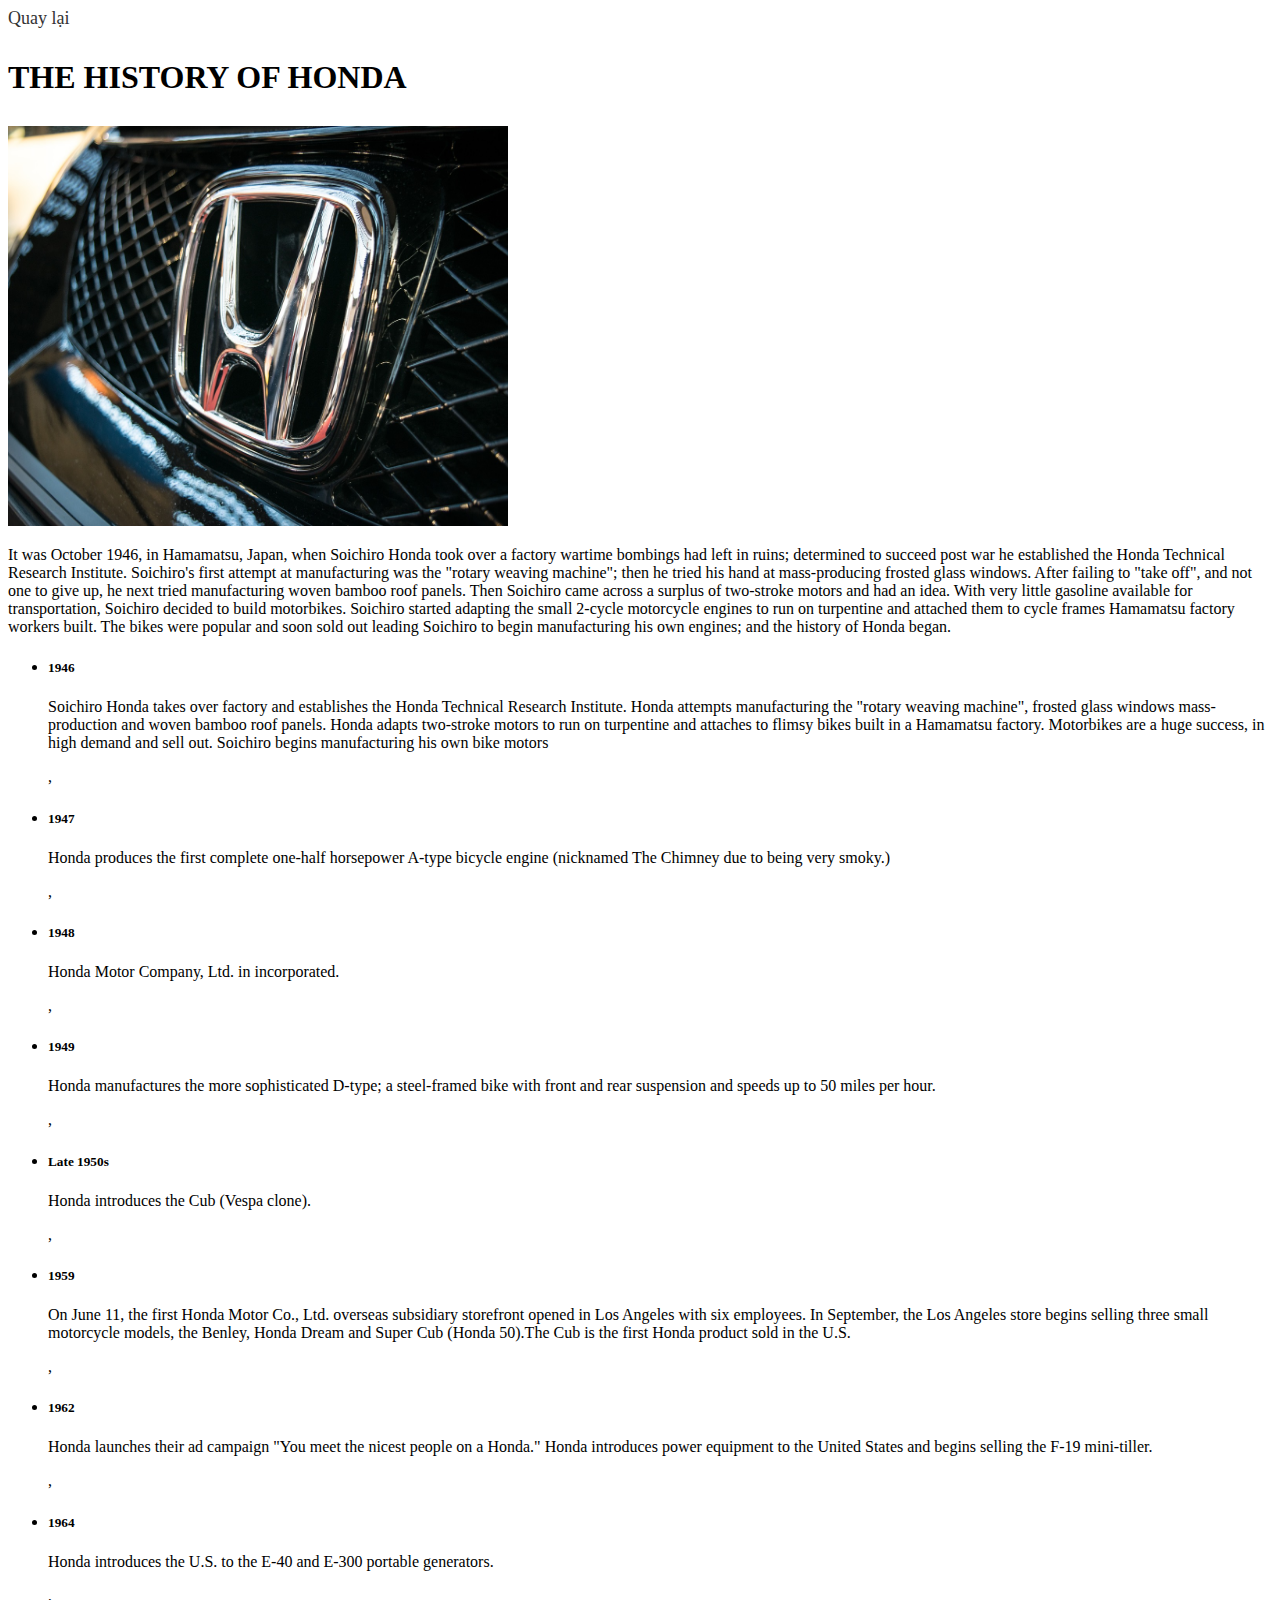
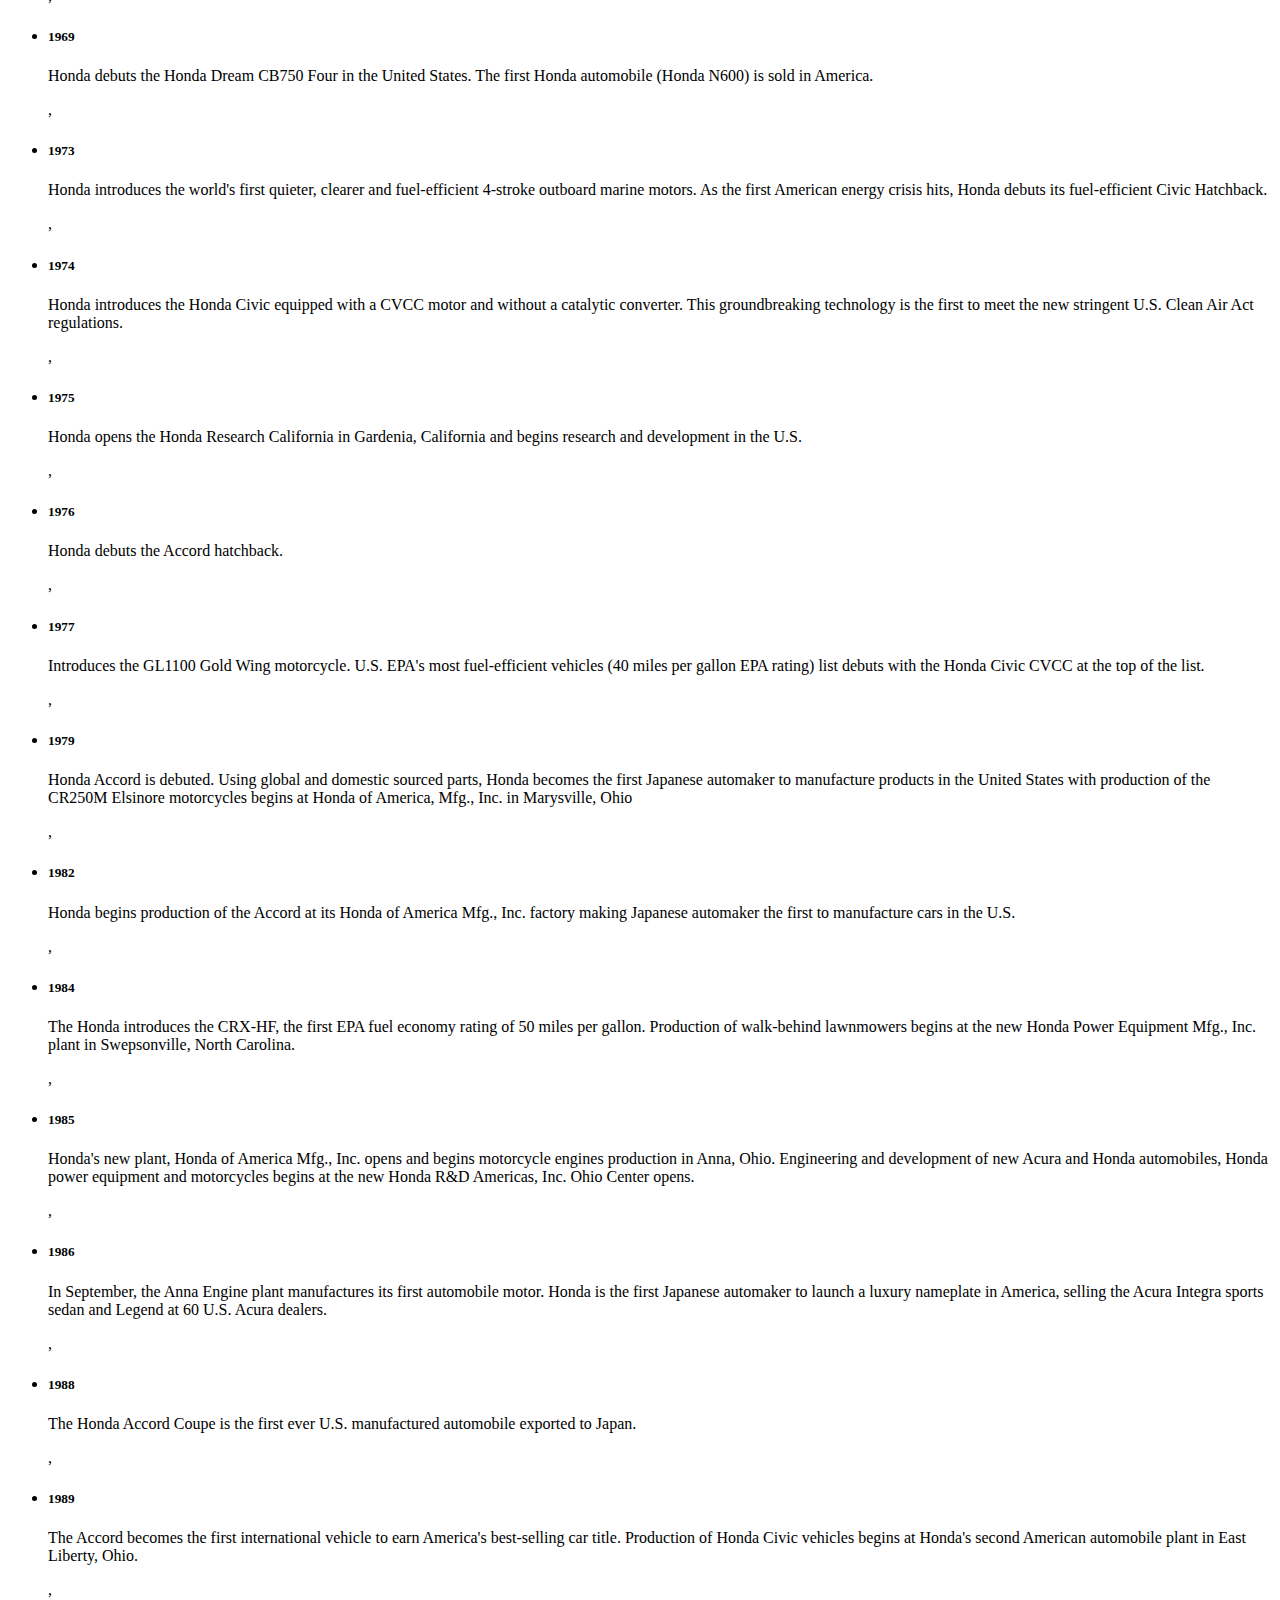
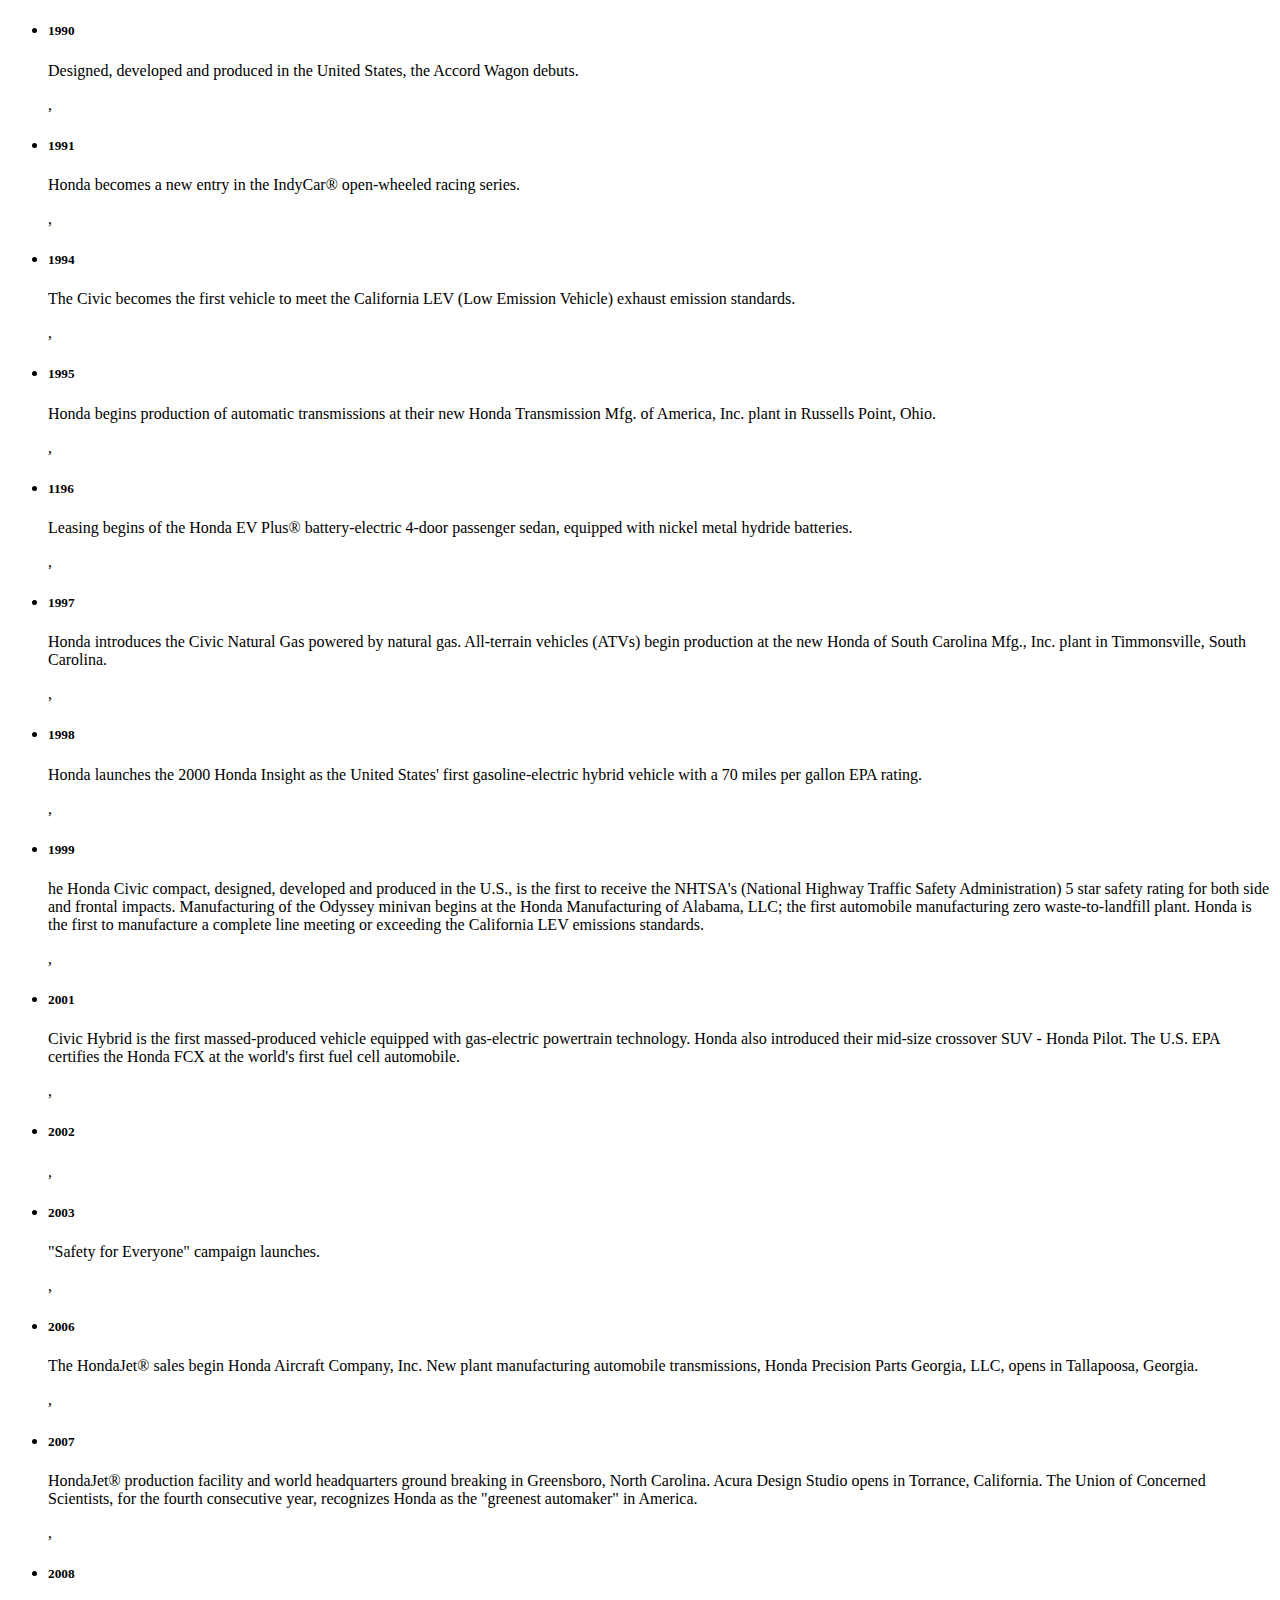
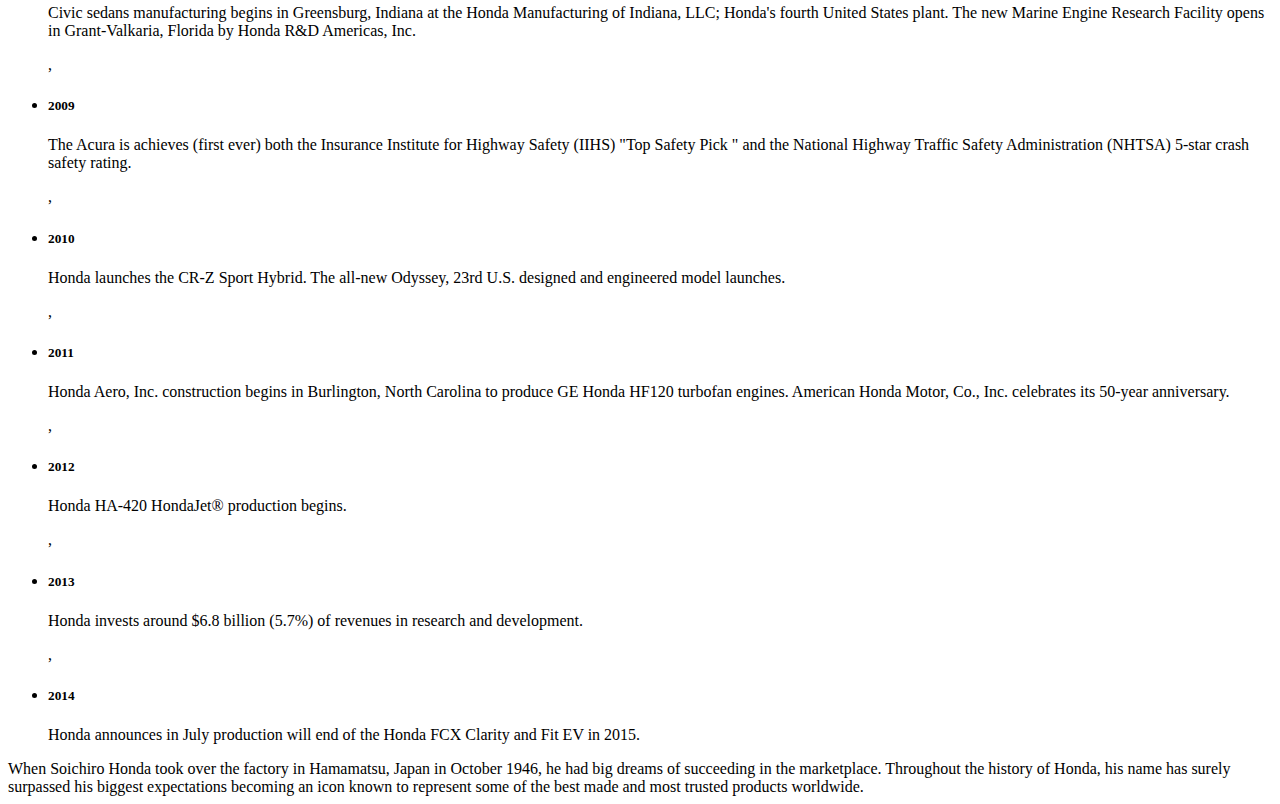
<file: pages/about us/index.html>
<!DOCTYPE html>
<html lang="en">

<head>
    <meta charset="UTF-8">
    <meta http-equiv="X-UA-Compatible" content="IE=edge">
    <meta name="viewport" content="width=device-width, initial-scale=1.0">
    <title>History of honda</title>
    <link rel="stylesheet" href="https://cdn.jsdelivr.net/npm/bootstrap@4.6.2/dist/css/bootstrap.min.css"
        integrity="sha384-xOolHFLEh07PJGoPkLv1IbcEPTNtaed2xpHsD9ESMhqIYd0nLMwNLD69Npy4HI+N" crossorigin="anonymous">

    <link rel="stylesheet" href="./styles.css">
</head>

<body>
    <section class="history-honda container py-5 ">
        <div class="back-to-home-page px-5"><a href="./../../index.html">Quay lại</a></div>

        <header class="text-center mb-5">
            <h1>THE HISTORY OF HONDA</h1>
            <img src="./../../images/honda-history.jpg" class='w-20' alt="">
        </header>
        <p>
            It was October 1946, in Hamamatsu, Japan, when Soichiro Honda took over a factory wartime bombings had left
            in
            ruins; determined to succeed post war he established the Honda Technical Research Institute. Soichiro's
            first
            attempt at manufacturing was the "rotary weaving machine"; then he tried his hand at mass-producing frosted
            glass windows. After failing to "take off", and not one to give up, he next tried manufacturing woven bamboo
            roof panels. Then Soichiro came across a surplus of two-stroke motors and had an idea. With very little
            gasoline
            available for transportation, Soichiro decided to build motorbikes. Soichiro started adapting the small
            2-cycle
            motorcycle engines to run on turpentine and attached them to cycle frames Hamamatsu factory workers built.
            The
            bikes were popular and soon sold out leading Soichiro to begin manufacturing his own engines; and the
            history of
            Honda began.
        </p>

        <div class="render-hostory-honda">
            <ul>

            </ul>
        </div>


        <footer>
            When Soichiro Honda took over the factory in Hamamatsu, Japan in October 1946, he had big dreams of
            succeeding in the marketplace. Throughout the history of Honda, his name has surely surpassed his biggest
            expectations becoming an icon known to represent some of the best made and most trusted products worldwide.
        </footer>
    </section>
    <script src="https://cdn.jsdelivr.net/npm/jquery@3.5.1/dist/jquery.slim.min.js"
        integrity="sha384-DfXdz2htPH0lsSSs5nCTpuj/zy4C+OGpamoFVy38MVBnE+IbbVYUew+OrCXaRkfj"
        crossorigin="anonymous"></script>
    <script src="https://cdn.jsdelivr.net/npm/bootstrap@4.6.2/dist/js/bootstrap.bundle.min.js"
        integrity="sha384-Fy6S3B9q64WdZWQUiU+q4/2Lc9npb8tCaSX9FK7E8HnRr0Jz8D6OP9dO5Vg3Q9ct"
        crossorigin="anonymous"></script>

    <script src="./main.js"></script>
</body>

</html>
</file>
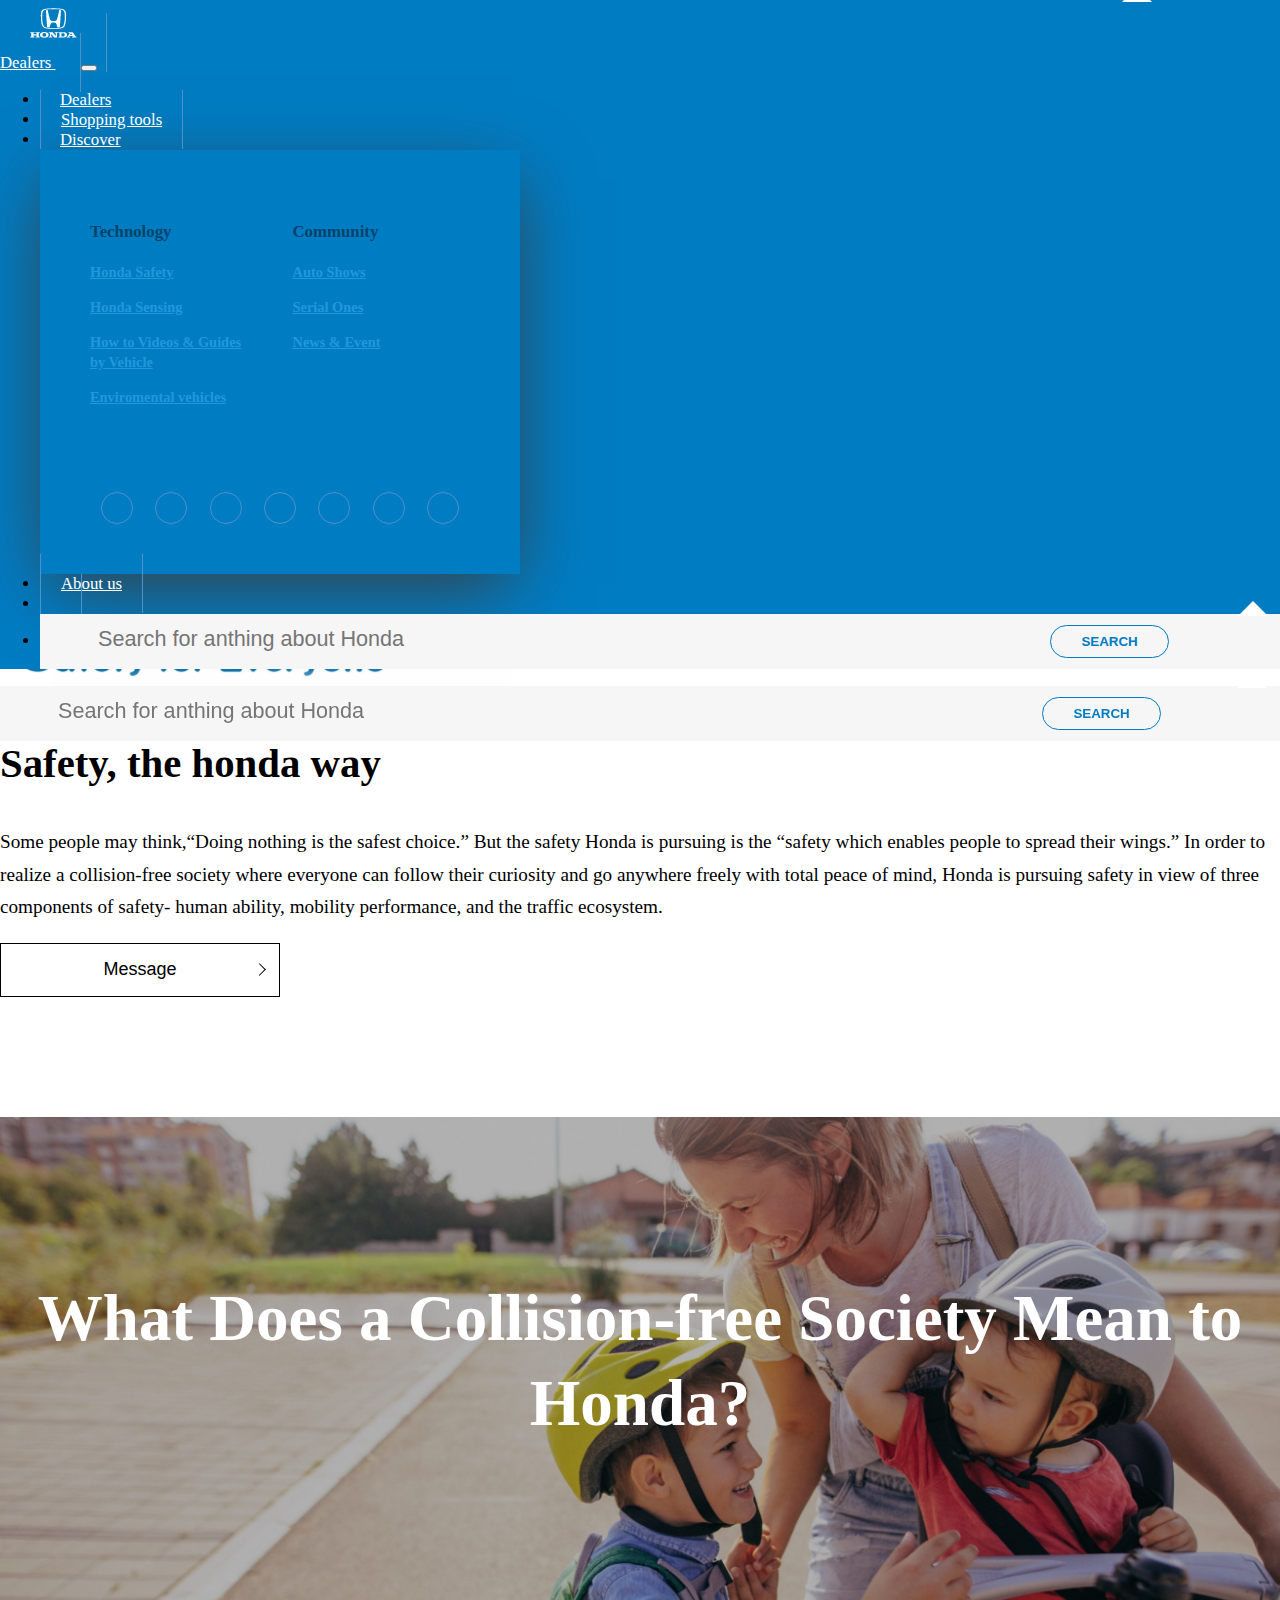
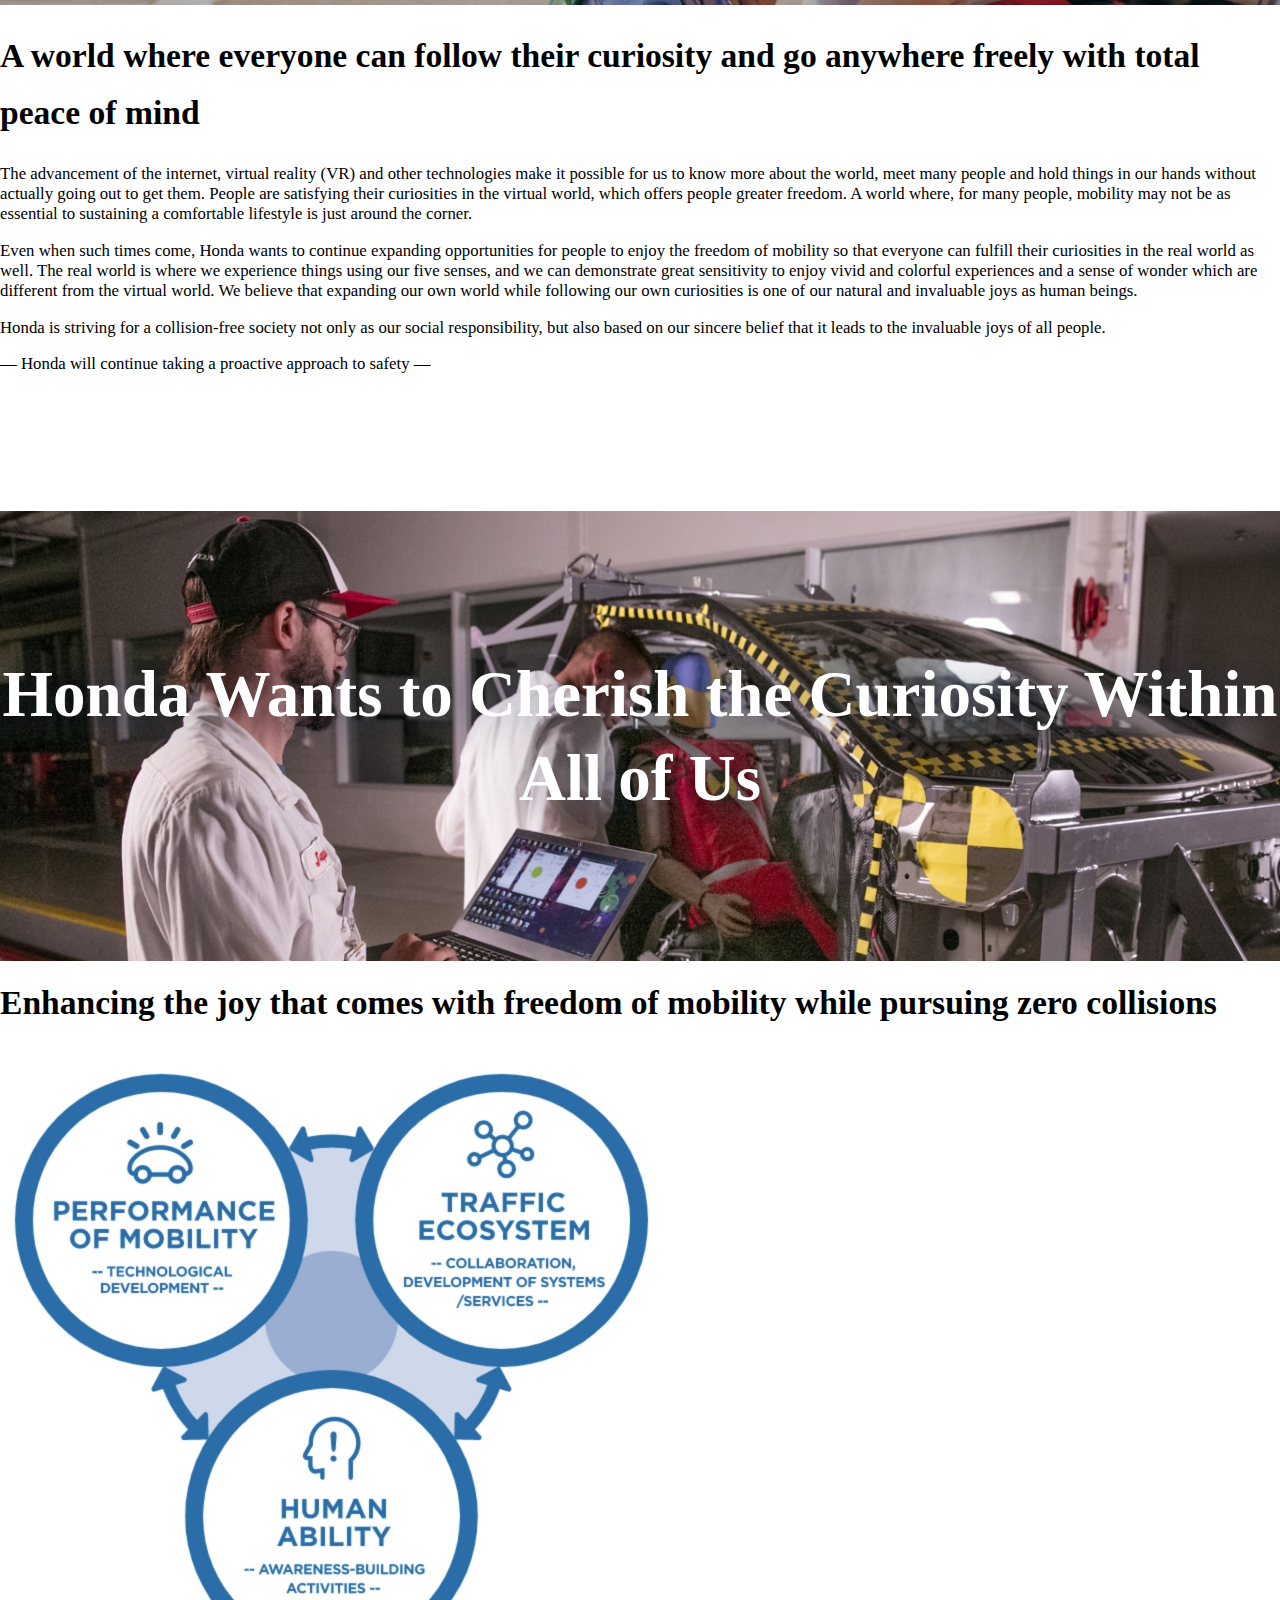
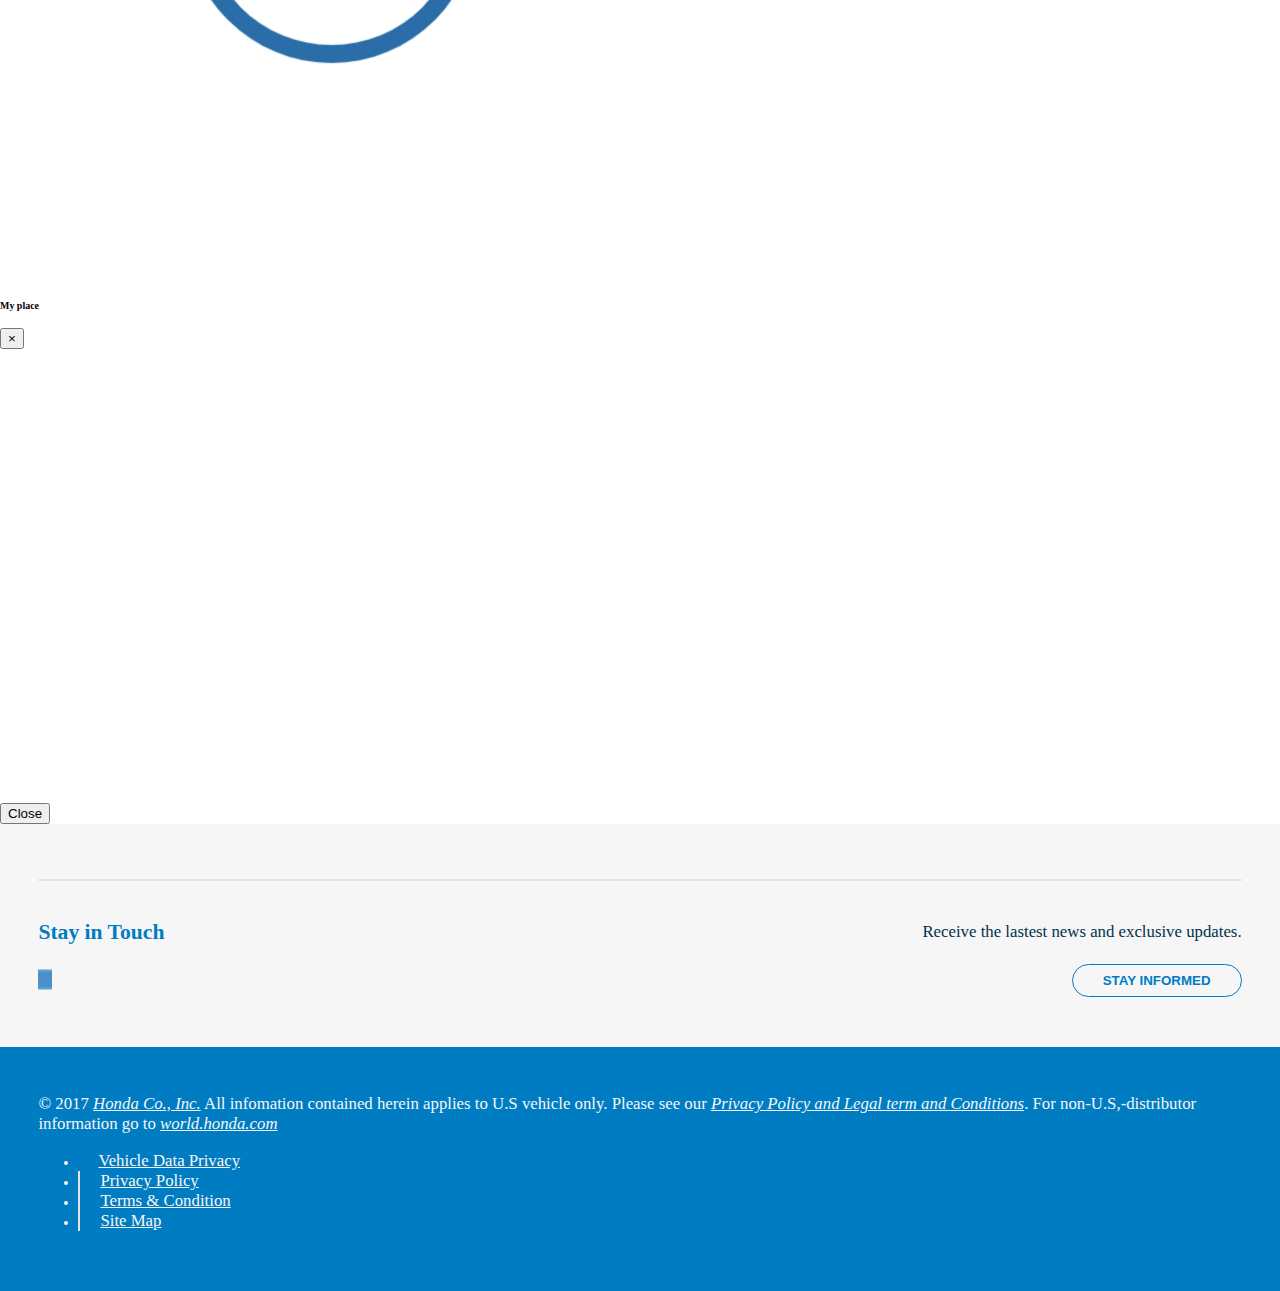
<file: pages/hondaSafety/index.html>
<!DOCTYPE html>
<html lang="en">

<head>
    <meta charset="UTF-8">
    <meta http-equiv="X-UA-Compatible" content="IE=edge">
    <meta name="viewport" content="width=device-width, initial-scale=1.0">
    <title>Honda safety</title>
    <link rel="stylesheet" href="https://cdnjs.cloudflare.com/ajax/libs/font-awesome/6.2.1/css/all.min.css"
        integrity="sha512-MV7K8+y+gLIBoVD59lQIYicR65iaqukzvf/nwasF0nqhPay5w/9lJmVM2hMDcnK1OnMGCdVK+iQrJ7lzPJQd1w=="
        crossorigin="anonymous" referrerpolicy="no-referrer" />
    <link rel="stylesheet" href="https://cdn.jsdelivr.net/npm/bootstrap@4.6.2/dist/css/bootstrap.min.css"
        integrity="sha384-xOolHFLEh07PJGoPkLv1IbcEPTNtaed2xpHsD9ESMhqIYd0nLMwNLD69Npy4HI+N" crossorigin="anonymous">
    <link rel="stylesheet" href="../../css/animate.css">
    <link rel="stylesheet" href="../../css/jquery.mCustomScrollbar.min.css">
    <link rel="stylesheet" href="../../css/swiper.css">
    <link rel="stylesheet" href="../../css/main.css">
</head>

<body>


    <!-- header -->
    <!-- NAVBAR -->
    <header class="header" id="header">
        <nav class='header__nav navbar navbar-expand-lg navbar-dark' id="navbar">
            <!-- <div class="header__nav__left"> -->
            <a href="../../index.html" class="no-border">
                <img src="../../images/logo.png" alt="Logo of my company">
            </a>

            <!-- responsive -->
            <a href="" class="d-inline d-md-none text-center dealer-map" data-toggle="modal"
                data-target="#exampleModal">
                <i class="fa-solid fa-location-dot"></i>
                <br>
                Dealers
            </a>
            <!-- 
            <a class="header-slide-show d-none d-md-block" id='tools-link' data-toggle="collapse"
                href='#collapseShoppingTools'>
                SHOPPING TOOLS
                <i class="fa-solid fa-chevron-down"></i>
            </a> -->

            <!-- </div> -->

            <button class="navbar-toggler ml-auto" data-toggle='collapse' data-target='#navbar-menu'
                aria-expanded="false" aria-label="Toggle navigation">
                <span class="navbar-toggler-icon"></span>
            </button>


            <div class="collapse navbar-collapse" id='navbar-menu'>

                <!-- nabar ul -->
                <ul class="navbar-nav ml-auto ">

                    <li class="nav-item">
                        <a href="#" class="nav-link no-border dealer-map" data-toggle="modal"
                            data-target="#exampleModal">
                            <i class="fa-solid fa-location-dot mr-2"></i>Dealers</a>
                    </li>

                    <li class="nav-item d-inline d-md-none">
                        <a class="nav-link" id='nav-link' data-toggle="collapse" href='#collapseShoppingTools'>
                            Shopping tools
                        </a>
                        <!-- dropdown menu-->
                        <!-- <div class="d-inline d-md-none"> -->
                        <!-- DROP DOWN MENU -->
                        <div class="list-shopping-tools collapse" id="collapseShoppingTools">
                            <ul class="list-unstyled render-ul-shopping-tools">
                                <!-- ...code js here -->
                            </ul>
                        </div>
                        <!-- DROP DOWN MENU -->
                        <!-- </div> -->
                    </li>
                    <!--dropdown menu for discover -->
                    <!-- hover for this discover with dropdown bs4 -->
                    <li class="nav-item dropdown">
                        <a href="#" class=' no-border nav-link' data-toggle='dropdown' id="discover">Discover</a>

                        <div class="dropdown-menu discover-menu animate animated">
                            <div class=" dropdown-menu-detail dropdown-item">
                                <div class="dropdown-detail-left">
                                    <h4>Technology</h4>
                                    <ul class="">
                                        <li class=""><a class=" " href="#">Honda Safety</a></li>
                                        <li class=""><a class=" " href="#">Honda Sensing</a></li>
                                        <li class=""><a class=" " href="#">How to Videos & Guides <br /> by Vehicle</a>
                                        </li>
                                        <li class=""><a class=" " href="#">Enviromental vehicles</a></li>
                                    </ul>
                                </div>
                                <div class="dropdown-detail-right">
                                    <h4>Community</h4>
                                    <ul class="">
                                        <li class=""><a class=" " href="#">Auto Shows</a></li>
                                        <li class=""><a class=" " href="#">Serial Ones</a></li>
                                        <li class=""><a class=" " href="#">News & Event</a></li>
                                    </ul>
                                </div>
                            </div>
                            <div class="dropdown-menu-socials dropdown-item">
                                <i class="fa-brands fa-facebook"></i>
                                <i class="fa-brands fa-youtube"></i>
                                <i class="fa-brands fa-tiktok"></i>
                                <i class="fa-brands fa-twitter"></i>
                                <i class="fa-brands fa-google-plus-g"></i>
                                <i class="fa-brands fa-instagram"></i>
                                <i class="fa-brands fa-linkedin"></i>
                            </div>
                        </div>
                    </li>
                    <li class="nav-item">
                        <a href="../about us/index.html" class='nav-link'>About us</a>
                    </li>
                    <!-- search -->
                    <li class="nav-item d-none d-md-inline">
                        <a href="#search-area" class="nav-link" data-toggle="collapse">
                            <i class="fa-solid fa-magnifying-glass"></i>
                        </a>
                    </li>


                    <!-- search input -->
                    <li class="nav-item search-area d-inline d-md-none" id='search-area'>
                        <i class="fa fa-magnifying-glass"></i>
                        <input type="text" placeholder="Search for anthing about Honda" />
                        <button class=" btn-search">SEARCH</button>
                    </li>
                </ul>
            </div>
            <!-- </div> -->
        </nav>

        <section class="search-area collapse" id='search-area'>
            <i class="fa fa-magnifying-glass"></i>
            <input type="text" placeholder="Search for anthing about Honda" />
            <button class=" btn-search">SEARCH</button>
        </section>

    </header>

    <!-- banner -->
    <section class="banner flex-align-center ">
        <div class="banner__content text-white text-center container">
            <h1>Safety</h1>
            <p>We are promoting safety initiatives based on three factors: human capabilities,
                mobility performance, and the transportation ecosystem.</p>
        </div>
    </section>

    <!-- safety everyone -->
    <div class="safety-everyone section flex-align-center ">
        <div class="safety-everyone__content text-center container">
            <img src="./img/ttl-safety01.jpg" alt="ttl-safety" style="max-width: 410px;">
            <h1 class="mt-3">Safety, the honda way</h1>
            <p class="mt-5">Some people may think,“Doing nothing is the safest choice.”
                But the safety Honda is pursuing is the “safety which enables people to spread their wings.”
                In order to realize a collision-free society where everyone can follow their curiosity
                and go anywhere freely with total peace of mind,
                Honda is pursuing safety in view of three components of safety-
                human ability, mobility performance, and the traffic ecosystem.</p>
            <button class="btn-safety mt-5"><a href="">Message</a></button>
        </div>
    </div>

    <!--  society-->
    <section class="society section ">
        <div class="society__content flex-align-center">
            <h1 class="header-title-society">
                What Does a Collision-free Society
                Mean to Honda?
            </h1>
        </div>
        <div class="society-desc container ">
            <h1 class="header-society text-center my-5">
                A world where everyone can follow their curiosity and go anywhere freely with total peace of mind
            </h1>

            <div class="detail-desc">
                <!-- code js here -->
            </div>
        </div>

    </section>

    <!-- cherish -->
    <section class="cherish section ">
        <div class="cherish__content ">
            <div class="cherish__banner flex-align-center">
                <h1 class="header-title-society container">
                    Honda Wants to Cherish
                    the Curiosity Within All of Us
                </h1>
            </div>
            <div class="container">

                <div class="cherish__desc container mt-5">
                    <!-- code js here -->
                </div>

                <div class="cherish__footer text-center">
                    <h1 class="text-left">
                        Enhancing the joy that comes with freedom of mobility while pursuing zero collisions
                    </h1>

                    <img src=" ../../pages/hondaSafety/img/img-curiosity02.jpg" alt="" style="max-width:672px ;">
                </div>
            </div>

        </div>
    </section>

    <!-- collision -->
    <section class="collision container section ">
        <!-- <div class="collision__container mt-5 d-flex justify-content-between">
            <div class="collisions__image">
                <img src="../../pages/hondaSafety/img/img-collision01.jpg" alt="" style="width: 550px;">
            </div>
            <div class="collisions__content ml-5">
                <h2>fdfsdafasfdfdsfds</h2>
                <p class="mt-4">
                    asdfasfassssssssfasdfasdfsadddddddddddddddddfdsafasfasfsafasdfasdfasfasdfasfasfasgsdfdaslkfhlasndhefdevleipjhastiadsfhello
                    ubxhaos ednojhn rat sdnlkdfakk asd fasdfsaf dddddddddddddddddddddddddddddddddd</p>
            </div>
        </div> -->
    </section>

    <!-- Modal bs -->
    <div class="modal fade w-80" id="exampleModal" tabindex="-1" role="dialog" aria-labelledby="exampleModalLabel"
        aria-hidden="true">
        <div class="modal-dialog" role="document">
            <div class="modal-content">
                <div class="modal-header">
                    <h5 class="modal-title" id="exampleModalLabel">My place</h5>
                    <button type="button" class="close" data-dismiss="modal" aria-label="Close">
                        <span aria-hidden="true">&times;</span>
                    </button>
                </div>
                <div class="modal-body">
                    <iframe class="w-100"
                        src="https://www.google.com/maps/embed?pb=!1m14!1m12!1m3!1d228.0098045163881!2d106.50456329617303!3d10.416182357344661!2m3!1f0!2f0!3f0!3m2!1i1024!2i768!4f13.1!5e1!3m2!1svi!2s!4v1674392219943!5m2!1svi!2s"
                        width="600" height="450" style="border:0;" allowfullscreen="" loading="lazy"
                        referrerpolicy="no-referrer-when-downgrade"></iframe>
                </div>
                <div class="modal-footer">
                    <button type="button" class="btn btn-secondary" data-dismiss="modal">Close</button>
                </div>
            </div>
        </div>
    </div>




    <!-- footer -->
    <footer class="footer">
        <div class="container-fluid footer-content">

        </div>
        <div class="footer-touch">
            <div class="touch-left">
                <h1>Stay in Touch</h1>
                <!-- <div class="dropdown-menu-socials dropdown-item"> -->
                <i class="fa-brands fa-facebook"></i>
                <i class="fa-brands fa-youtube"></i>
                <i class="fa-brands fa-tiktok"></i>
                <i class="fa-brands fa-twitter"></i>
                <i class="fa-brands fa-google-plus-g"></i>
                <i class="fa-brands fa-instagram"></i>
                <i class="fa-brands fa-linkedin"></i>
                <!-- </div> -->
            </div>

            <div class="touch-right">
                <p>Receive the lastest news and exclusive updates.</p>
                <button class="btn btn-search">
                    <i class="fa fa-envelope"></i>
                    STAY INFORMED
                </button>
            </div>
        </div>
    </footer>

    <footer class="copyright">
        <div class="container-fluid">
            <div class="row">
                <div class="col-md-5 copyright-left">
                    <p>
                        <!-- sử dụng kí tự phục thể -->
                        &#169; 2017 <a href="https://automobiles.honda.com/">Honda Co., Inc.</a> All infomation
                        contained herein
                        applies to U.S vehicle only.
                        Please
                        see
                        our <a href="#">Privacy Policy and Legal term and Conditions</a>. For non-U.S,-distributor
                        information go to
                        <a href="https://global.honda/">world.honda.com</a>
                    </p>
                </div>
                <div class="col-md-7 copyright-right">
                    <ul class="list-unstyled d-flex">
                        <li><a href="#">Vehicle Data Privacy</a></li>
                        <li><a href="#">Privacy Policy</a></li>
                        <li><a href="#">Terms & Condition</a></li>
                        <li><a href="#">Site Map</a></li>
                    </ul>
                </div>
                <div class="col-md-12 d-flex justify-content-between renderLogo-safety logo-footer">
                    <!-- ...code js  -->
                </div>
            </div>
        </div>
    </footer>

    <script src="../../assets/safety/constaint.js"></script>
    <script src="https://cdn.jsdelivr.net/npm/jquery@3.5.1/dist/jquery.slim.min.js"
        integrity="sha384-DfXdz2htPH0lsSSs5nCTpuj/zy4C+OGpamoFVy38MVBnE+IbbVYUew+OrCXaRkfj"
        crossorigin="anonymous"></script>
    <script src="https://cdn.jsdelivr.net/npm/bootstrap@4.6.2/dist/js/bootstrap.bundle.min.js"
        integrity="sha384-Fy6S3B9q64WdZWQUiU+q4/2Lc9npb8tCaSX9FK7E8HnRr0Jz8D6OP9dO5Vg3Q9ct"
        crossorigin="anonymous"></script>
    <script src="../../js/jquery.mCustomScrollbar.concat.min.js"></script>
    <script src="../../js/swiper.js"></script>
    <script src="../../js/main.js"></script>

    <script src="./js/main.js"></script>
</body>

</html>
</file>
<file: pages/about us/styles.css>
img {
    width: 500px;
    height: 400px;
}

h1 {
    margin: 30px 0;
}

.back-to-home-page a {
    color: #333;
    text-decoration: none;
    font-size: 18px;
}
</file>
<file: css/main.css>
body {
  margin: 0;
  padding: 0;
  box-sizing: border-box;
}

html {
  font-size: 12px;
}

.header .animated {
  -webkit-animation-duration: 0.3s;
  animation-duration: 0.3s;
}

@-webkit-keyframes fadeInUp {
  from {
    opacity: 0;
    -webkit-transform: translate3d(0, 10%, 0);
    transform: translate3d(0, 10%, 0);
  }
  to {
    opacity: 1;
    -webkit-transform: translate3d(0, 0, 0);
    transform: translate3d(0, 0, 0);
  }
}
@keyframes fadeInUp {
  from {
    opacity: 0;
    -webkit-transform: translate3d(0, 10%, 0);
    transform: translate3d(0, 10%, 0);
  }
  to {
    opacity: 1;
    -webkit-transform: translate3d(0, 0, 0);
    transform: translate3d(0, 0, 0);
  }
}
@-webkit-keyframes fadeInDown {
  from {
    opacity: 0;
    -webkit-transform: translate3d(0, -10%, 0);
    transform: translate3d(0, -10%, 0);
  }
  to {
    opacity: 1;
    -webkit-transform: translate3d(0, 0, 0);
    transform: translate3d(0, 0, 0);
  }
}
@keyframes fadeInDown {
  from {
    opacity: 0;
    -webkit-transform: translate3d(0, -10%, 0);
    transform: translate3d(0, -10%, 0);
  }
  to {
    opacity: 1;
    -webkit-transform: translate3d(0, 0, 0);
    transform: translate3d(0, 0, 0);
  }
}
@-webkit-keyframes fadeOutDown {
  from {
    opacity: 1;
  }
  to {
    opacity: 0;
    -webkit-transform: translate3d(0, 10%, 0);
    transform: translate3d(0, 10%, 0);
  }
}
@keyframes fadeOutDown {
  from {
    opacity: 1;
  }
  to {
    opacity: 0;
    -webkit-transform: translate3d(0, 10%, 0);
    transform: translate3d(0, 10%, 0);
  }
}
@-webkit-keyframes fadeOutUp {
  from {
    opacity: 1;
  }
  to {
    opacity: 0;
    -webkit-transform: translate3d(0, -10%, 0);
    transform: translate3d(0, -10%, 0);
  }
}
@keyframes fadeOutUp {
  from {
    opacity: 1;
  }
  to {
    opacity: 0;
    -webkit-transform: translate3d(0, -10%, 0);
    transform: translate3d(0, -10%, 0);
  }
}
.carousel {
  overflow: hidden;
}

.carousel-control-prev,
.carousel-control-next {
  width: 5%;
}

.carousel-control-prev {
  left: -1.5rem;
}

.carousel-control-next {
  right: -1.5rem;
}

.img-fluid {
  width: 100% !important;
  height: 100%;
}

#img-1 {
  background: linear-gradient(#bbbdc0, #f6f6f6, #f6f6f6);
}

.vehicle-product:hover #img-1 {
  background: linear-gradient(#f6f6f6, #3c4c5c, #f6f6f6);
}

.delay-1 {
  animation-delay: 0.1s;
}

#img-2 {
  background: linear-gradient(#bbbdc0, #f6f6f6, #f6f6f6);
}

.vehicle-product:hover #img-2 {
  background: linear-gradient(#f6f6f6, #e5e5e5, #f6f6f6);
}

.delay-2 {
  animation-delay: 0.2s;
}

#img-3 {
  background: linear-gradient(#bbbdc0, #f6f6f6, #f6f6f6);
}

.vehicle-product:hover #img-3 {
  background: linear-gradient(#f6f6f6, #14409a, #f6f6f6);
}

.delay-3 {
  animation-delay: 0.3s;
}

#img-4 {
  background: linear-gradient(#bbbdc0, #f6f6f6, #f6f6f6);
}

.vehicle-product:hover #img-4 {
  background: linear-gradient(#f6f6f6, #c0aab5, #f6f6f6);
}

.delay-4 {
  animation-delay: 0.4s;
}

#img-5 {
  background: linear-gradient(#bbbdc0, #f6f6f6, #f6f6f6);
}

.vehicle-product:hover #img-5 {
  background: linear-gradient(#f6f6f6, #5c5c5c, #f6f6f6);
}

.delay-5 {
  animation-delay: 0.5s;
}

#img-6 {
  background: linear-gradient(#bbbdc0, #f6f6f6, #f6f6f6);
}

.vehicle-product:hover #img-6 {
  background: linear-gradient(#f6f6f6, #33569c, #f6f6f6);
}

.delay-6 {
  animation-delay: 0.6s;
}

.slide-1 {
  background: url("../../images/banner-1.jpg");
  background-size: cover;
  background-position: center center;
}
@media screen and (max-width: 767.9px) {
  .slide-1 {
    background: url("../../images/banner-1-xs.jpg");
    background-size: cover;
    background-position: center center;
  }
}

.slide-2 {
  background: url("../../images/banner-2.jpg");
  background-size: cover;
  background-position: center center;
}
@media screen and (max-width: 767.9px) {
  .slide-2 {
    background: url("../../images/banner-2-xs.jpg");
    background-size: cover;
    background-position: center center;
  }
}

.slide-3 {
  background: url("../../images/banner-3.jpg");
  background-size: cover;
  background-position: center center;
}
@media screen and (max-width: 767.9px) {
  .slide-3 {
    background: url("../../images/banner-3-xs.jpg");
    background-size: cover;
    background-position: center center;
  }
}

.slide-4 {
  background: url("../../images/banner-4.jpg");
  background-size: cover;
  background-position: center center;
}
@media screen and (max-width: 767.9px) {
  .slide-4 {
    background: url("../../images/banner-4-xs.jpg");
    background-size: cover;
    background-position: center center;
  }
}

.function-1 {
  background: url("../../images/item-1.jpg");
  background-size: 120%;
  background-position: center 0;
  background-repeat: no-repeat;
}
@media screen and (max-width: 575.98px) {
  .function-1 {
    background-size: 100%;
  }
}

.function-2 {
  background: url("../../images/item-2.jpg");
  background-size: 120%;
  background-position: center 0;
  background-repeat: no-repeat;
}
@media screen and (max-width: 575.98px) {
  .function-2 {
    background-size: 100%;
  }
}

.function-3 {
  background: url("../../images/item-3.jpg");
  background-size: 120%;
  background-position: center 0;
  background-repeat: no-repeat;
}
@media screen and (max-width: 575.98px) {
  .function-3 {
    background-size: 100%;
  }
}

.function-4 {
  background: url("../../images/item-4.jpg");
  background-size: 120%;
  background-position: center 0;
  background-repeat: no-repeat;
}
@media screen and (max-width: 575.98px) {
  .function-4 {
    background-size: 100%;
  }
}

.discover-item-1 {
  background: url("../../images/discover-1.jpg");
  background-size: cover;
  background-position: center center;
}

.discover-item-2 {
  background: url("../../images/discover-2.jpg");
  background-size: cover;
  background-position: center center;
}

.discover-item-3 {
  background: url("../../images/discover-3.jpg");
  background-size: cover;
  background-position: center center;
}

.discover-item-4 {
  background: url("../../images/discover-4.jpg");
  background-size: cover;
  background-position: center center;
}

.discover-item-5 {
  background: url("../../images/discover-5.jpg");
  background-size: cover;
  background-position: center center;
}

.header {
  width: 100%;
  position: fixed;
  top: 0;
  left: 0;
  z-index: 100;
}

#navbar a.active {
  background-color: #fff;
  color: #007cc3;
}

.header__nav {
  font-size: 1.4rem;
  padding: 0;
  background-color: #007cc3;
}
.header__nav a {
  padding: 20px 25px;
  border-right: 1px solid #4f91ca;
  border-left: 1px solid #4f91ca;
  color: #fff;
}
.header__nav a:hover {
  text-decoration: none;
}
.header__nav a:first-child {
  padding: 0 25px;
}
.header__nav .navbar-nav .nav-item .nav-link {
  color: #fff;
  padding: 20px;
}

.no-border {
  border: 0 !important;
}

.vehicles {
  background-color: #2198dc;
  font-size: 1.4rem;
}
.vehicles .container--config {
  padding: 0 5%;
}
.vehicles .vehicles-content {
  position: relative;
}
.vehicles .vehicles-content .vehicle__nav {
  background-color: #fff;
  padding: 25px 0;
  text-align: center;
}
.vehicles .vehicles-content .vehicle__nav ul {
  list-style-type: none;
}
.vehicles .vehicles-content .vehicle__nav ul li {
  display: inline-block;
}
.vehicles .vehicles-content .vehicle__nav ul li a {
  padding: 6px 30px;
  font-weight: bold;
  color: #00324f;
  border-right: 0.2rem solid #e5e5e5;
}
.vehicles .vehicles-content .vehicle__nav ul li a:hover {
  color: #2198dc;
  text-decoration: none;
}
.vehicles .vehicles-content .vehicle__nav ul li.active a {
  color: #2198dc;
}
.vehicles .vehicles-content .list-vehicles {
  background-color: #f6f6f6;
  padding: 50px;
  padding-bottom: 150px;
  max-height: 700px;
}
.vehicles .vehicles-content .list-vehicles .vehicle-title h3 {
  color: #00446b;
  padding: 0 6px;
  position: relative;
  top: -2.7rem;
  font-weight: bold;
  font-size: 2.4rem;
}
.vehicles .vehicles-content .list-vehicles .vehicle-title h3 i {
  font-size: 1.2rem;
  position: relative;
  top: -4px;
}
.vehicles .vehicles-content .list-vehicles .vehicle-title h3 span {
  font-weight: normal;
}
.vehicles .vehicles-content .list-vehicles .vehicle-product {
  margin-bottom: 20px;
}
.vehicles .vehicles-content .list-vehicles .vehicle-product:hover .vehicle-img img:first-child {
  display: none;
}
.vehicles .vehicles-content .list-vehicles .vehicle-product:hover .vehicle-img img:last-child {
  display: block;
}
.vehicles .vehicles-content .list-vehicles .vehicle-product .vehicle-img {
  background: linear-gradient();
}
.vehicles .vehicles-content .list-vehicles .vehicle-product .vehicle-img img:last-child {
  display: none;
}
.vehicles .vehicles-content .list-vehicles .vehicle-product h2 {
  font-size: 1.8rem;
  font-weight: bold;
  color: #00446b;
}
.vehicles .vehicles-content .list-vehicles .vehicle-product .vehicle-info {
  color: #00446b;
}
.vehicles .vehicles-content .list-vehicles .vehicle-product .vehicle-info h4 {
  font-weight: normal;
  font-size: 2.4rem;
}
.vehicles .vehicles-content .list-vehicles .vehicle-product .vehicle-info p {
  font-size: 1.4rem;
  margin-bottom: 5px;
}
.vehicles .vehicles-content .list-vehicles .vehicle-product .vehicle-btn {
  margin-top: 15px;
}
.vehicles .vehicles-content .list-vehicles .vehicle-product .vehicle-btn button {
  padding: 6px 30px;
  font-size: 1.4rem;
}

.vehicle__close {
  background-color: #f6f6f6;
  width: 70px;
  text-align: center;
  padding: 6px 0;
  position: absolute;
  top: 75x;
  left: 95%;
  border-top-right-radius: 4px;
  border-bottom-right-radius: 4px;
  cursor: pointer;
  color: #007cc3;
}
.vehicle__close:hover .vehicle-circle,
.vehicle__close:hover .vehicle-circle i,
.vehicle__close:hover p {
  color: #00446b;
}
.vehicle__close .vehicle-circle {
  width: 30px;
  height: 30px;
  border: 1px solid #007cc3;
  border-radius: 50%;
  margin: auto;
}
.vehicle__close .vehicle-circle i {
  font-size: 1.4rem;
  line-height: 30px;
}
.vehicle__close p {
  font-size: 1.4rem;
  font-weight: bold;
}

.hide-vehicle {
  display: none;
}

.dropdown-menu {
  box-shadow: 1px 20px 70px -10px rgb(59, 59, 59);
  border: none;
}
.dropdown-menu .dropdown-item {
  background-color: transparent;
  padding: 20px;
}
.dropdown-menu .dropdown-menu-detail {
  display: flex;
}
.dropdown-menu .dropdown-menu-detail > div {
  width: 50%;
}
.dropdown-menu .dropdown-menu-detail h4 {
  margin-bottom: 20px;
  color: #00446b;
  font-weight: bold;
}
.dropdown-menu .dropdown-menu-detail .dropdown-detail-right {
  padding-left: 25px;
}
.dropdown-menu .dropdown-menu-detail ul {
  list-style-type: none;
  padding: 0;
  margin: 0;
}
.dropdown-menu .dropdown-menu-detail ul li {
  margin-bottom: 15px;
}
.dropdown-menu .dropdown-menu-detail ul li a {
  border: none;
  padding: 0;
  font-weight: bold;
  color: #2198dc;
  font-size: 1.2rem;
}
.dropdown-menu .dropdown-menu-detail ul li a:hover {
  color: #00324f;
}
.dropdown-menu .dropdown-menu-socials {
  margin-top: 30px;
  display: flex;
  justify-content: space-around;
}
.dropdown-menu .dropdown-menu-socials i {
  width: 30px;
  height: 30px;
  text-align: center;
  line-height: 30px;
  background-color: #007cc3;
  border: 1px solid #4f91ca;
  border-radius: 50%;
  color: #fff;
  font-size: 1.4rem;
  transform: scale(1);
  transition: transform 0.2s ease;
}
.dropdown-menu .dropdown-menu-socials i:hover {
  transform: scale(1.3);
}

.discover-menu {
  width: 35rem;
  left: unset;
  right: 0;
  padding: 30px;
  top: 65px;
}
.discover-menu::before {
  content: "";
  border-bottom: 15px solid white;
  border-left: 15px solid transparent;
  border-right: 15px solid transparent;
  position: absolute;
  top: -13px;
  left: unset;
  right: 10%;
}

#swipper-slider {
  margin-top: 60px;
  background-color: #00446b;
  height: 700px;
}
#swipper-slider .swiper .swiper-wrapper {
  height: 93%;
}
#swipper-slider .swiper .swiper-wrapper .swiper-slide {
  height: 100%;
}
#swipper-slider .swiper .swiper-pagination {
  bottom: 1px;
}
#swipper-slider .swiper .swiper-pagination .swiper-pagination-bullet {
  width: 12px;
  height: 12px;
  background-color: #007cc3;
}
#swipper-slider .swiper .swiper-button-prev,
#swipper-slider .swiper .swiper-button-next {
  top: 45%;
  background-color: rgba(255, 255, 255, 0.9);
  padding: 30px 25px;
  box-shadow: 1px 20px 70px -10px rgb(59, 59, 59);
}
#swipper-slider .swiper .swiper-button-next::after,
#swipper-slider .swiper .swiper-button-prev::after {
  font-size: 2.4rem;
  color: #000;
}
#swipper-slider .swiper .swiper-button-prev {
  left: -0.8rem;
  border-top-right-radius: 7px;
  border-bottom-right-radius: 7px;
}
#swipper-slider .swiper .swiper-button-next {
  right: -0.8rem;
  border-top-left-radius: 7px;
  border-bottom-left-radius: 7px;
}
#swipper-slider .swiper .swiper-btn {
  width: 100%;
  text-align: center;
  position: absolute;
  bottom: 10%;
  z-index: 10;
}
#swipper-slider .swiper .swiper-btn button:focus {
  box-shadow: none;
}
#swipper-slider .swiper .swiper-btn button {
  box-shadow: 1px 20px 70px -10px rgb(59, 59, 59);
  transform: translateY(0);
  transition: transform 0.5s;
}
#swipper-slider .swiper .swiper-btn button:hover {
  transform: translateY(-10px);
}

.intro {
  margin-top: -180px;
}
.intro .intro-content {
  padding: 0 3%;
}
.intro .intro-content .intro-left,
.intro .intro-content .intro-right {
  height: 400px;
  position: relative;
  background-clip: content-box;
}
.intro .intro-content .intro-left {
  background-image: url("../../../images/our-vehicle-intro-1.jpg");
  background-size: cover;
  background-position: center center;
}
.intro .intro-content .intro-left .intro-left-content {
  padding: 0 30px;
  color: #fff;
  text-align: center;
  font-size: 1.4rem;
  position: absolute;
  bottom: 17%;
}
.intro .intro-content .intro-left .intro-left-content h4 {
  margin-bottom: 5px;
}
.intro .intro-content .intro-left .intro-left-content p {
  font-size: 1.2rem;
}
.intro .intro-content .intro-right {
  background-image: url("../../../images/our-vehicles-intro-2.jpg");
  background-size: cover;
  background-position: center center;
}
.intro .intro-content .intro-right .intro-right-content {
  color: #fff;
  font-size: 1.4rem;
  position: absolute;
  top: 30%;
  left: 5%;
}
.intro .intro-content .intro-right .intro-right-content h4 {
  padding: 1px;
  width: 150px;
  background-color: #00446b;
}

.our-vehicle {
  position: relative;
}
.our-vehicle #our-vehicle-slider .carousel-control-prev i,
.our-vehicle #our-vehicle-slider .carousel-control-next i {
  position: absolute;
  top: 45%;
  background-color: rgba(255, 255, 255, 0.9);
  padding: 25px 16px;
  box-shadow: 1px 20px 70px -10px rgb(59, 59, 59);
  font-size: 2rem;
  color: #000;
}
.our-vehicle #our-vehicle-slider .carousel-control-next i {
  right: 0.7rem;
  border-top-left-radius: 7px;
  border-bottom-left-radius: 7px;
}
.our-vehicle #our-vehicle-slider .carousel-control-prev i {
  left: 0.7rem;
  border-top-right-radius: 7px;
  border-bottom-right-radius: 7px;
}
.our-vehicle .carousel-indicators--config {
  margin-bottom: 10px;
}
.our-vehicle .carousel-indicators--config li {
  position: relative;
  padding: 0 20px;
  font-size: 1.6rem;
  color: #00324f;
  font-weight: bold;
  cursor: pointer;
  display: flex;
  justify-content: center;
}
.our-vehicle .carousel-indicators--config li.active {
  background-color: #007cc3;
  padding: 6px 10px;
  border-radius: 20px;
  color: #fff;
}
.our-vehicle .carousel-indicators--config li.active::before {
  content: "";
  border-top: 20px solid white;
  border-left: 20px solid transparent;
  border-right: 20px solid transparent;
  position: absolute;
  top: 43px;
  z-index: 10;
}
.our-vehicle .carousel-caption--config {
  text-align: start;
  position: absolute;
  width: 45%;
  left: 5%;
  top: 5%;
  font-size: 1.4rem;
}
.our-vehicle .carousel-caption--config p:first-child {
  font-size: 1.2rem;
}
.our-vehicle .carousel-caption--config p:first-child span {
  font-weight: bold;
}
.our-vehicle .carousel-caption--config img {
  width: 60%;
  transform: translateX(-8px);
}
.our-vehicle .carousel-caption--config .caption-content {
  font-weight: 300;
  margin-bottom: 30px;
  padding-right: 6px;
}
.our-vehicle .carousel-caption--config .carousel-caption-detail {
  margin-bottom: 20px;
}
.our-vehicle .carousel-caption--config .carousel-caption-detail h2 {
  font-size: 3.4rem;
  font-weight: 300;
}
.our-vehicle .carousel-caption--config .carousel-caption-detail p {
  font-size: 1rem;
}
.our-vehicle .carousel-caption--config .carousel-caption-detail .carousel-detail-right {
  margin-right: 20%;
}
.our-vehicle .carousel-caption--config .btn-carousel,
.our-vehicle .carousel-caption--config .btn-build {
  font-size: 1.4rem;
  padding: 6px 20px;
  margin-bottom: 20px;
}
.our-vehicle .carousel-caption--config .carousel-caption-footer {
  padding-top: 20px;
  margin-top: 10px;
  border-top: 2px solid #f6f6f6;
}
.our-vehicle .carousel-caption--config .carousel-caption-footer a {
  font-size: 1.2rem;
  color: #fff;
}
.our-vehicle .carousel-caption--config .carousel-caption-footer a:hover {
  text-decoration: none;
}
.our-vehicle .carousel-caption--config .carousel-caption-footer img {
  width: 76%;
}

.our-vehicle .vehicle-function .pd-column {
  padding: 0 6px;
}
.our-vehicle .vehicle-function .row {
  margin-left: 0;
  margin-right: 0;
  padding: 0 3%;
}
.our-vehicle .vehicle-function .row .function {
  position: relative;
  padding: 0 6px;
  height: 300px;
  text-align: center;
  box-shadow: 0 5px 10px 0 rgba(8, 29, 42, 0.08);
  cursor: pointer;
  transform: translateY(0);
  transition: transform 0.4s;
}
.our-vehicle .vehicle-function .row .function:hover {
  transform: translateY(-20px);
}
.our-vehicle .vehicle-function .row .function .function-detail {
  position: absolute;
  top: 45%;
}
.our-vehicle .vehicle-function .row .function h2 {
  font-size: 1.8rem;
  font-weight: bold;
  color: #00446b;
}
.our-vehicle .vehicle-function .row .function p {
  font-size: 1.3rem;
  font-weight: 300;
  margin-bottom: 10px;
  padding: 0 30px;
}

.our-vehicle .intro .intro-content .intro-left-1 {
  background-image: url("./../../../images/intro-3.jpg");
}
.our-vehicle .intro .intro-content .intro-right-1 {
  background-image: url("./../../../images/intro-3.jpg");
}

.our-vehicle .discover-honda .discover-honda-body {
  padding: 0 3%;
}
.our-vehicle .discover-honda .discover-header .discover-title {
  margin-bottom: 20px;
}
.our-vehicle .discover-honda .discover-header p {
  font-size: 1.4rem;
  color: #00446b;
  font-weight: bold;
}
.our-vehicle .discover-honda .discover-item {
  width: 100%;
  margin: 0 auto;
  margin-top: 20px;
  height: 550px;
  position: relative;
  box-shadow: 0 5px 10px 0 rgba(8, 29, 42, 0.08);
}
.our-vehicle .discover-honda .discover-item .discover-item-content {
  text-align: center;
  position: absolute;
  bottom: 35px;
  font-size: 1.2rem;
}
.our-vehicle .discover-honda .discover-item .discover-item-content h2,
.our-vehicle .discover-honda .discover-item .discover-item-content p {
  color: #00446b;
}
.our-vehicle .discover-honda .discover-item .discover-item-content h2 {
  font-size: 1.8rem;
  margin: 5px;
  font-weight: bold;
}
.our-vehicle .discover-honda .discover-item .discover-item-content p {
  padding: 0 25px;
}
.our-vehicle .discover-honda .discover-item .discover-item-content a {
  box-shadow: none;
  color: #2198dc;
  font-weight: bold;
  font-size: 1.6rem;
}
.our-vehicle .discover-honda .discover-item-6 {
  color: #007cc3;
  position: relative;
  background-color: #fff;
}
.our-vehicle .discover-honda .discover-item-6 > i {
  position: absolute;
  font-size: 2.4rem;
  top: 15px;
  right: 15px;
}
.our-vehicle .discover-honda .discover-item-6 .discover-item-honda {
  padding: 0 20px;
  position: absolute;
  top: 20%;
  left: 5%;
}
.our-vehicle .discover-honda .discover-item-6 .discover-item-honda p {
  font-size: 1.2rem;
  color: #000;
}
.our-vehicle .discover-honda .discover-item-6 .discover-item-honda p span {
  color: #2198dc;
  font-weight: bold;
}
.our-vehicle .discover-honda .discover-item-6 .discover-item-honda .disover-item-honda-logo {
  margin-bottom: 10px;
}
.our-vehicle .discover-honda .discover-item-6 .discover-item-honda .disover-item-honda-logo img {
  border-radius: 5px;
  margin-right: 5px;
  height: 4rem;
}
.our-vehicle .discover-honda .discover-item-6 .discover-item-honda .disover-item-honda-logo p {
  font-size: 1.4rem;
}
.our-vehicle .discover-honda .discover-item-6 .discover-item-honda .disover-item-honda-logo p a {
  font-weight: bold;
}
.our-vehicle .discover-honda .discover-item-6 .discover-item-honda .disover-item-honda-logo p a:last-child {
  font-size: 1.2rem;
  font-weight: 300;
}
.our-vehicle .discover-honda .discover-item-6 .discover-item-honda .interactive span {
  font-size: 1.2rem;
  margin-right: 15px;
}
.our-vehicle .discover-honda .discover-item-6 .discover-item-honda .interactive span i {
  font-size: 1rem;
}

.footer {
  padding: 25px 3%;
  background-color: #f6f6f6;
}
.footer .footer-content {
  display: flex;
  justify-content: space-between;
  flex-wrap: wrap;
}
.footer .footer-content .footer-detail h1 {
  font-size: 1.8rem;
  font-weight: bold;
  color: #00446b;
  margin-bottom: 20px;
}
.footer .footer-content .footer-detail li {
  margin-bottom: 20px;
}
.footer .footer-content .footer-detail li a {
  font-size: 1.3rem;
  text-decoration: none;
  color: #2198dc;
}
.footer .footer-touch {
  padding: 25px 0;
  border-top: 0.2rem solid #e5e5e5;
  width: 100%;
  margin-top: 30px;
  display: flex;
  justify-content: space-between;
  flex-wrap: wrap;
}
.footer .footer-touch .touch-left h1 {
  margin-bottom: 20px;
  font-size: 1.8rem;
  color: #007cc3;
}
.footer .footer-touch .touch-left i {
  width: 30px;
  height: 30px;
  text-align: center;
  line-height: 30px;
  background-color: #007cc3;
  border: 1px solid #4f91ca;
  border-radius: 50%;
  color: #fff;
  font-size: 1.4rem;
  transform: scale(1);
  transition: transform 0.2s ease;
}
.footer .footer-touch .touch-right {
  text-align: right;
}
.footer .footer-touch .touch-right p {
  font-size: 1.4rem;
  color: #00324f;
}
.footer .footer-touch .touch-right .btn-search {
  margin-top: 5px;
}

.copyright {
  background-color: #007cc3;
  padding: 30px 3%;
  color: #f6f6f6;
}
.copyright .copyright-left p {
  font-size: 1.4rem;
}
.copyright .copyright-left p a {
  color: #f6f6f6;
  font-style: italic;
  text-decoration: underline;
}
.copyright .copyright-right ul {
  justify-content: flex-end;
}
.copyright .copyright-right ul li {
  padding: 0 20px;
  border-left: 0.2rem solid #e5e5e5;
}
.copyright .copyright-right ul li:first-child {
  border: none;
}
.copyright .copyright-right ul li a {
  font-size: 1.4rem;
  color: #f6f6f6;
}
.copyright .logo-footer {
  margin: 30px;
}
.copyright .logo-footer img {
  max-width: 50%;
  height: 4rem;
}

@media screen and (min-width: 768px) {
  .list-shopping-tools {
    width: 250px;
    position: fixed;
    top: 65px;
    left: 250px;
    z-index: 99;
    border-radius: none;
  }
  .list-shopping-tools ul li {
    padding: 15px 6px;
    font-size: 1.2rem;
    color: #007cc3;
    cursor: pointer;
  }
}
@media screen and (max-width: 776.98px) {
  .list-shopping-tools ul li {
    padding: 1px 4px;
  }
}
.modal .modal-dialog .modal-content .modal-body img {
  width: 100%;
}

.btn-vehicle {
  margin-right: 5px;
  border: 1px solid #007cc3;
  color: #fff;
  border-radius: 40px;
  background-color: #007cc3;
  font-weight: bold;
}
.btn-vehicle:hover {
  background-color: #fff;
  color: #007cc3;
}

.btn-vehicle-active {
  border: 1px solid #007cc3;
  color: #007cc3;
  border-radius: 40px;
  background-color: #fff;
  font-weight: bold;
}
.btn-vehicle-active:hover {
  background-color: #007cc3;
  color: #fff;
}

.btn-search {
  padding: 8px 30px;
  border: 1px solid #007cc3;
  color: #007cc3;
  border-radius: 40px;
  background-color: transparent;
  font-weight: bold;
}
.btn-search:hover {
  background-color: #007cc3;
  color: #fff;
}

.btn-carousel {
  padding: 6px 30px;
  font-size: 1.8rem;
  border: 1px solid #ff4040;
  color: #ff4040;
  border-radius: 40px;
  background-color: #fff;
  font-weight: bold;
}
.btn-carousel:hover {
  background-color: #ff4040;
  color: #fff;
}

.btn-go {
  margin-top: 5px;
  border: 1px solid #007cc3;
  color: #fff;
  border-radius: 40px;
  background-color: #007cc3;
  font-weight: bold;
  border: 2px solid #007cc3;
  padding: 3px 9px;
}
.btn-go:hover {
  background-color: transparent;
  color: #007cc3;
}

.btn-build {
  padding: 3px 6px;
  border: 1px solid #fff;
  color: #fff;
  border-radius: 40px;
  background-color: transparent;
  font-weight: bold;
}
.btn-build:hover {
  background-color: #fff;
  color: #007cc3;
}

.btn-go-orange {
  margin-top: 5px;
  border: 1px solid #ff4040;
  color: #fff;
  border-radius: 40px;
  background-color: #ff4040;
  font-weight: bold;
  border: 2px solid #ff4040;
  padding: 3px 9px;
}
.btn-go-orange:hover {
  background-color: transparent;
  color: #ff4040;
}

.btn-events {
  box-shadow: none;
  margin-top: 60px;
  border: 1px solid #ff4040;
  color: #fff;
  border-radius: 40px;
  background-color: #ff4040;
  font-weight: bold;
  border: 2px solid #ff4040;
  padding: 3px 9px;
}
.btn-events:hover {
  background-color: transparent;
  color: #ff4040;
}

.search-area {
  position: relative;
  background-color: #f6f6f6;
  padding: 11px 50px;
}
.search-area i {
  color: #007cc3;
  font-size: 1.8rem;
  padding-right: 6px;
  transform: translateY(-4px);
}
.search-area input {
  font-size: 1.8rem;
  width: 88%;
  background-color: transparent;
  border: none;
  outline: none;
  font-weight: 300;
}
.search-area input::placeholder {
  font-size: 1.8rem;
}
.search-area::before {
  content: "";
  border-bottom: 15px solid white;
  border-left: 15px solid transparent;
  border-right: 15px solid transparent;
  position: absolute;
  top: -13px;
  left: unset;
  right: 1%;
}

.search-footer {
  background-color: #f6f6f6;
  padding: 0 30px;
}
.search-footer #search-area {
  color: #007cc3;
}
.search-footer #search-area #search-footer {
  width: 91%;
  border-right: 0.2rem solid #e5e5e5;
}
.search-footer #search-area #search-footer i {
  padding-right: 6px;
  transform: translateY(-1px);
  font-size: 1.4rem;
}
.search-footer #search-area #search-footer input {
  font-size: 1.4rem;
  width: 87%;
  background-color: transparent;
  border: none;
  outline: none;
  padding: 20px 0;
}
.search-footer #search-area #search-footer input::placeholder {
  font-size: 1.4rem;
}
.search-footer #search-area p {
  margin: 0 auto;
  font-size: 1.2rem;
  font-weight: bold;
  margin-bottom: 0;
  cursor: pointer;
}

.our-vehivle-title {
  margin: 30px 0 60px;
  font-size: 6rem;
  font-weight: 300;
  color: #00324f;
  text-align: center;
}
@media screen and (max-width: 991.98px) {
  .our-vehivle-title {
    font-size: 4.6rem;
  }
}
@media screen and (max-width: 767.98px) {
  .our-vehivle-title {
    margin: 20px 0 50px;
    font-size: 4.3rem;
  }
}

.discover-title {
  margin: 30px 0 60px;
  font-size: 6rem;
  font-weight: 300;
  color: #00324f;
  text-align: center;
}
@media screen and (max-width: 991.98px) {
  .discover-title {
    font-size: 4.6rem;
  }
}
@media screen and (max-width: 767.98px) {
  .discover-title {
    margin: 20px 0 50px;
    font-size: 4.3rem;
  }
}

.section {
  padding: 60px 0;
}
@media screen and (max-width: 767.98px) {
  .section {
    padding: 40px 0;
  }
}

@media screen and (max-width: 1300px) {
  .search-area input {
    width: 83%;
  }
  .vehicle__close p {
    font-size: 1.3rem;
  }
}
@media screen and (max-width: 991.9px) {
  .header__nav .navbar-nav {
    margin-top: 5px;
  }
  .header__nav .navbar-nav li a {
    border: none;
  }
  .header__nav .navbar-nav .nav-item .discover-menu {
    width: none;
  }
  .header__nav .navbar-nav .nav-item.dropdown {
    position: relative;
  }
  .header__nav .navbar-nav .nav-item.dropdown .discover-menu {
    position: absolute;
    left: 14%;
    top: -80%;
  }
  .header__nav > a {
    padding: 20px 25px;
    font-size: 1.4rem;
    border: none;
  }
  .header__nav > a:first-child {
    padding: 0 20px;
  }
  .header__nav button {
    margin-right: 20px;
  }
  .navbar-collapse {
    border-top: 1px solid #4f91ca;
  }
  #search-area {
    background-color: #007cc3;
    padding: 6px 20px;
  }
  #search-area i {
    color: #fff;
    font-size: 1.4rem;
  }
  #search-area::before {
    display: none;
  }
  #search-area input {
    font-size: 1.4rem;
    width: 80%;
    height: 2rem;
    margin-right: 5px;
    color: #fff;
    border: 1px solid #fff;
    border-radius: 10px;
    padding: 6px;
    padding-left: 6px;
    padding-right: 30px;
  }
  #search-area input::placeholder {
    font-size: 1.4rem;
    color: #fff;
  }
  #search-area .btn-search {
    font-size: 1.4rem;
    padding: 0 20px;
    border: 1px solid #fff;
    color: #fff;
    border-radius: 40px;
    background-color: transparent;
    font-weight: bold;
  }
  #search-area .btn-search:hover {
    background-color: #fff;
    color: #007cc3;
  }
  .discover-menu::before {
    content: "";
    border-bottom: 15px solid white;
    border-left: 15px solid transparent;
    border-right: 15px solid transparent;
    position: absolute;
    top: -13px;
    left: 3%;
    right: unset;
    top: 4.5rem;
  }
  .vehicles .container--config {
    padding: 0 11%;
  }
  .vehicles .vehicles-content .vehicle__nav ul {
    padding-left: 0;
  }
  .vehicles .vehicles-content .vehicle__nav ul li a {
    padding: 20px;
    font-size: 1.3rem;
  }
  .vehicles .vehicles-content .list-vehicles {
    padding: 20px;
  }
  .vehicles .vehicles-content .list-vehicles .vehicle-title h3 {
    font-size: 2rem;
    top: -2.5rem;
  }
  .vehicles .vehicles-content .list-vehicles .vehicle-product h2 {
    font-size: 1.5rem;
  }
  .vehicles .vehicles-content .list-vehicles .vehicle-product .vehicle-info h4 {
    font-size: 1.7rem;
  }
  .vehicles .vehicles-content .list-vehicles .vehicle-product .vehicle-btn {
    margin-top: 5px;
  }
  .vehicles .vehicles-content .list-vehicles .vehicle-product .vehicle-btn .btn {
    margin-bottom: 5px;
    padding: 6px 15px;
    font-size: 1.2rem;
  }
}
@media screen and (max-width: 767.98px) {
  .header__nav {
    padding: 15px 0;
  }
  .header__nav .nav-item .discover-menu {
    left: 15%;
  }
  .header__nav > a {
    padding: 16px 22px;
    font-size: 1rem;
    border: 1px solid #4f91ca;
    border-color: transparent;
  }
  .header__nav > a:first-child {
    padding: 0 6px;
  }
  .header__nav button {
    margin-right: 20px;
  }
  .navbar-collapse {
    border-top: 1px solid #4f91ca;
  }
  .navbar-collapse .navbar-nav .nav-item .nav-link {
    padding: 6px 6px;
    border: none;
    font-size: 1.2rem;
  }
  .discover-menu::before {
    content: "";
    border-bottom: 15px solid white;
    border-left: 15px solid transparent;
    border-right: 15px solid transparent;
    position: absolute;
    top: -13px;
    left: 2%;
    right: unset;
    top: 2.2rem;
  }
  #search-area {
    background-color: #007cc3;
    padding: 6px 20px;
  }
  #search-area i {
    color: #fff;
    font-size: 1.4rem;
  }
  #search-area::before {
    display: none;
  }
  #search-area input {
    font-size: 1.2rem;
    width: 68%;
    height: 2rem;
    margin-right: 5px;
    color: #fff;
    border: 1px solid #fff;
    border-radius: 10px;
    padding: 6px;
    padding-left: 6px;
    padding-right: 30px;
  }
  #search-area input::placeholder {
    font-size: 1.4rem;
    color: #fff;
  }
  #search-area .btn-search {
    font-size: 1.2rem;
    padding: 0 20px;
    border: 1px solid #fff;
    color: #fff;
    border-radius: 40px;
    background-color: transparent;
    font-weight: bold;
  }
  #search-area .btn-search:hover {
    background-color: #fff;
    color: #007cc3;
  }
  .vehicles .vehicles-content .vehicle__nav ul li a {
    padding: 6.1px;
    font-size: 1.1rem;
  }
}
@media screen and (max-width: 575.98px) {
  .header__nav a {
    padding: 6px 8px;
    font-size: 1rem;
  }
  .header__nav > a:first-child {
    padding: 0 6px;
  }
  .header__nav button {
    margin-right: 20px;
  }
  .navbar-collapse {
    border-top: 1px solid #4f91ca;
  }
  .discover-menu::before {
    content: "";
    border-bottom: 15px solid white;
    border-left: 15px solid transparent;
    border-right: 15px solid transparent;
    position: absolute;
    top: -13px;
    left: 1%;
    right: unset;
    top: 2rem;
  }
  #search-area {
    background-color: #007cc3;
    padding: 6px 20px;
  }
  #search-area i {
    color: #fff;
    font-size: 10px;
    margin-top: 7px;
  }
  #search-area::before {
    display: none;
  }
  #search-area input {
    font-size: 10px;
    width: 66%;
    height: 2rem;
    margin-right: 20px;
    color: #fff;
    border: 1px solid #fff;
    border-radius: 10px;
    padding: 6px;
    padding-left: 6px;
    padding-right: 30px;
  }
  #search-area input::placeholder {
    font-size: 10px;
    color: #fff;
  }
  #search-area .btn-search {
    font-size: 8px;
    padding: 6px 20px;
    border: 1px solid #fff;
    color: #fff;
    border-radius: 40px;
    background-color: transparent;
    font-weight: bold;
  }
  #search-area .btn-search:hover {
    background-color: #fff;
    color: #007cc3;
  }
  .vehicles .vehicles-content .vehicle__nav ul li {
    margin-bottom: 5px;
  }
  .vehicles .vehicles-content .vehicle__nav ul li a {
    border: none;
    padding: 6px;
    font-size: 1rem;
  }
}
@media screen and (max-width: 412px) {
  .header__nav a {
    padding: 6px;
    font-size: 1rem;
  }
  .header__nav > a:first-child {
    padding: 0 5px;
  }
  .header__nav button {
    margin-right: 19px;
  }
  .header__nav .navbar-nav .nav-item .nav-link {
    padding: 5px 10px;
  }
  .discover-menu::before {
    top: 2rem;
  }
  #search-area {
    background-color: #007cc3;
    padding: 6px 20px;
  }
  #search-area i {
    color: #fff;
    font-size: 10px;
    margin-top: 5px;
  }
  #search-area::before {
    display: none;
  }
  #search-area input {
    font-size: 10px;
    width: 70%;
    height: 2rem;
    margin-right: 5px;
    color: #fff;
    border: 1px solid #fff;
    border-radius: 8px;
    padding: 6px;
    padding-left: 6px;
    padding-right: 30px;
  }
  #search-area input::placeholder {
    font-size: 10px;
    color: #fff;
  }
  #search-area .navbar-collapse {
    border-top: 1px solid #4f91ca;
  }
  #search-area .btn-search {
    font-size: 10px;
    padding: 5px;
    border: 1px solid #fff;
    color: #fff;
    border-radius: 40px;
    background-color: transparent;
    font-weight: bold;
  }
  #search-area .btn-search:hover {
    background-color: #fff;
    color: #007cc3;
  }
}
@media screen and (max-width: 991.98px) {
  #swipper-slider {
    margin-top: 60px;
    height: 600px;
  }
  #swipper-slider .swiper {
    height: 400px;
  }
  #swipper-slider .swiper .swiper-wrapper {
    height: 90%;
  }
  #swipper-slider .swiper .swiper-btn {
    bottom: 15%;
  }
  #swipper-slider .swiper .swiper-button-prev,
  #swipper-slider .swiper .swiper-button-next {
    top: 40%;
    padding: 27px 21px;
  }
  #swipper-slider .swiper .swiper-button-prev::after,
  #swipper-slider .swiper .swiper-button-next::after {
    top: 40%;
    font-size: 2.2rem;
  }
}
@media screen and (max-width: 767.98px) {
  #swipper-slider {
    margin-top: 100px;
  }
  #swipper-slider .swiper {
    height: 550px;
  }
  #swipper-slider .swiper .swiper-wrapper {
    height: 85%;
  }
  #swipper-slider .swiper .swiper-btn {
    bottom: 18%;
  }
  #swipper-slider .swiper .swiper-pagination {
    display: none;
  }
  #swipper-slider .swiper .swiper-button-prev,
  #swipper-slider .swiper .swiper-button-next {
    padding: 30px 25px;
  }
}
@media screen and (max-width: 575.98px) {
  #swipper-slider {
    margin-top: 80px;
  }
  #swipper-slider .swiper .swiper-button-prev,
  #swipper-slider .swiper .swiper-button-next {
    top: 35%;
  }
  #swipper-slider .swiper .swiper-btn {
    bottom: 25%;
  }
  #swipper-slider .swiper .swiper-btn button {
    padding: 11px 30px;
    transform: scale(1);
  }
  #swipper-slider .swiper .swiper-btn button:hover {
    transform: scale(1.2);
  }
}
@media screen and (max-width: 1400px) {
  .intro .intro-content {
    padding: 0 1%;
  }
}
@media screen and (max-width: 1199.98px) {
  .intro .intro-content .intro-right {
    background-image: url("../../../images/intro-2-xs.jpg");
  }
}
@media screen and (max-width: 991.98px) {
  .intro .intro-content {
    padding: 0 5%;
  }
  .intro .intro-content .intro-left,
  .intro .intro-content .intro-right {
    margin-bottom: 20px;
  }
  .intro .intro-content .intro-right {
    background-image: url("../../../images/our-vehicles-intro-2.jpg");
  }
}
@media screen and (max-width: 767.98px) {
  .intro {
    margin-top: -100px;
  }
  .intro .intro-content .intro-left,
  .intro .intro-content .intro-right {
    height: 340px;
  }
  .intro .intro-content .intro-left .intro-left-content {
    bottom: 13%;
  }
  .intro .intro-content .intro-left .intro-left-content h4 {
    font-size: 1.6rem;
    margin-bottom: 20px;
  }
  .intro .intro-content .intro-left .intro-left-content p {
    font-size: 1.1rem;
  }
  .intro .intro-content .intro-right {
    background-image: url("../../../images/intro-2-xs.jpg");
  }
}
@media screen and (max-width: 575.98px) {
  .intro .intro-content .intro-right .intro-right-content {
    left: 10%;
    width: 50%;
  }
}
@media screen and (max-width: 1199.98px) {
  .our-vehicle #our-vehicle-slider .carousel-control-prev i,
  .our-vehicle #our-vehicle-slider .carousel-control-next i {
    padding: 20px 15px;
  }
  .our-vehicle .carousel-caption--config {
    top: 3%;
  }
  .our-vehicle .carousel-caption--config p:first-child {
    font-size: 1.4rem;
  }
  .our-vehicle .carousel-caption--config img {
    width: 50%;
  }
  .our-vehicle .carousel-caption--config .caption-content {
    margin-bottom: 10px;
    font-size: 1.2rem;
  }
  .our-vehicle .carousel-caption--config .carousel-caption-detail h2 {
    font-size: 2.3rem;
  }
  .our-vehicle .carousel-caption--config .carousel-caption-detail p {
    font-size: 0.9rem;
    margin-bottom: 0;
  }
  .our-vehicle .carousel-caption--config .carousel-caption-footer {
    margin-top: 5px;
  }
  .our-vehicle .carousel-caption--config .btn-carousel,
  .our-vehicle .carousel-caption--config .btn-build {
    margin-bottom: 10px;
    padding: 1px 15px;
  }
  .our-vehicle .carousel-caption--config .carousel-caption-footer {
    padding-top: 12px;
  }
  .our-vehicle .carousel-caption--config .carousel-caption-footer a {
    font-size: 0.9rem;
  }
  .our-vehicle .carousel-caption--config .carousel-caption-footer img {
    font-size: 56%;
  }
  .our-vehicle .vehicle-function .row .function .function-detail p {
    font-size: 1.2rem;
  }
}
@media screen and (max-width: 991.98px) {
  .our-vehicle #our-vehicle-slider .carousel-control-prev i,
  .our-vehicle #our-vehicle-slider .carousel-control-next i {
    padding: 20px 11px;
  }
  .our-vehicle .carousel-inner {
    top: -4px;
  }
  .our-vehicle .carousel-indicators--config {
    margin-bottom: 15px;
  }
  .our-vehicle .carousel-indicators--config li {
    font-size: 1.4rem;
  }
  .our-vehicle .carousel-caption--config {
    padding: 0;
  }
  .our-vehicle .carousel-caption--config p:first-child {
    font-size: 0.9rem;
  }
  .our-vehicle .carousel-caption--config li {
    font-size: 1.1rem;
  }
  .our-vehicle .carousel-caption--config li.active::before {
    top: 40px;
  }
  .our-vehicle .carousel-caption--config img {
    width: 45%;
  }
  .our-vehicle .carousel-caption--config .caption-content {
    font-size: 1rem;
  }
  .our-vehicle .carousel-caption--config .carousel-caption-detail {
    margin-bottom: 13px;
  }
  .our-vehicle .carousel-caption--config .carousel-caption-detail h2 {
    font-size: 2rem;
  }
  .our-vehicle .carousel-caption--config .carousel-caption-detail p {
    font-size: 0.8rem;
  }
  .our-vehicle .vehicle-function .row .function .function-detail {
    top: 35%;
  }
  .our-vehicle .vehicle-function .row p {
    font-size: 1.3rem;
  }
}
@media screen and (max-width: 767.98px) {
  .our-vehicle .carousel-indicators--config li {
    font-size: 1.1rem;
    padding: 0 10px;
  }
  .our-vehicle .carousel-indicators--config li.active::before {
    top: 32px;
  }
  .our-vehicle .carousel-caption--config {
    width: 60%;
    text-align: center;
    right: 20%;
    left: 20%;
    bottom: 10%;
    top: unset;
  }
  .our-vehicle .carousel-caption--config p {
    font-size: 1.4rem;
  }
  .our-vehicle .carousel-caption--config img {
    margin: 0 auto;
    width: 60%;
  }
  .our-vehicle .carousel-caption--config .carousel-caption-detail {
    margin-top: 20px;
    margin-bottom: 30px;
  }
  .our-vehicle .carousel-caption--config .carousel-caption-detail h2 {
    font-size: 2.8rem;
  }
  .our-vehicle .carousel-caption--config .carousel-caption-detail .carousel-detail-right {
    margin-right: 0 !important;
  }
  .our-vehicle .carousel-caption--config .carousel-caption-detail p {
    font-size: 1rem;
  }
  .our-vehicle .carousel-caption--config .btn-carousel {
    margin-right: 30px;
  }
  .our-vehicle .carousel-caption--config .carousel-caption-footer {
    border: none;
  }
  .our-vehicle .carousel-caption--config .carousel-caption-footer a:first-child {
    width: 100%;
    margin: 0 auto;
  }
  .our-vehicle .carousel-caption--config .carousel-caption-footer img {
    display: none;
    margin: 0 auto;
  }
  .our-vehicle .btn:focus {
    box-shadow: none;
  }
  .our-vehicle .vehicle-function .row .function {
    margin-bottom: 20px;
  }
}
@media screen and (max-width: 575.98px) {
  .our-vehicle #our-vehicle-slider .carousel-indicators--config {
    display: none !important;
  }
  .our-vehicle #our-vehicle-slider .carousel-indicators--config li {
    font-size: 0.9rem;
  }
  .our-vehicle .carousel-caption--config {
    bottom: 85px;
  }
  .our-vehicle .carousel-inner {
    top: 66px;
  }
  .our-vehicle .carousel-xs-indicators {
    position: absolute;
    left: 20%;
    width: 60%;
    margin: 0 auto;
    background-color: #fff;
    border: 0.2rem solid #e5e5e5;
    z-index: 20;
  }
  .our-vehicle .carousel-xs-indicators i {
    margin-left: auto;
    margin-right: 5px;
    font-size: 1.4rem;
    color: #007cc3;
    transform: rotate(0);
    transition: transform 0.3s;
  }
  .our-vehicle .carousel-xs-indicators .rotate {
    transform: rotate(180deg);
  }
  .our-vehicle .carousel-xs-indicators h1 {
    padding: 6px 0;
    padding-left: 11px;
    font-size: 1.4rem;
    color: #2198dc;
    font-weight: 300;
  }
  .our-vehicle .carousel-xs-indicators h1 span {
    font-size: 1.2rem;
    font-weight: bold;
    color: #00324f;
  }
  .our-vehicle .carousel-xs-indicators ol {
    display: none;
  }
  .our-vehicle .carousel-xs-indicators ol li {
    color: #00446b;
    font-weight: bold;
    padding: 11px 6px;
    cursor: pointer;
  }
  .our-vehicle .carousel-xs-indicators ol li:first-child {
    border-top: 0.2rem solid #e5e5e5;
  }
  .our-vehicle .vehicle-function .row .function .function-detail {
    width: 100%;
    top: 50%;
  }
}
@media screen and (max-width: 412px) {
  .our-vehicle #our-vehicle-slider .carousel-indicators--config {
    margin-bottom: 6px;
  }
  .our-vehicle #our-vehicle-slider .carousel-indicators--config li {
    font-size: 8px;
  }
  .our-vehicle #our-vehicle-slider .carousel-indicators--config li.active {
    padding: 6px 7px;
  }
  .our-vehicle #our-vehicle-slider .carousel-indicators--config li.active::before {
    content: "";
    border-top: 10px solid white;
    border-left: 10px solid transparent;
    border-right: 10px solid transparent;
    top: 30px;
  }
  .our-vehicle .carousel-xs-indicators i {
    margin-right: 10px;
  }
  .our-vehicle .carousel-caption--config p:first-child {
    font-size: 1rem;
  }
  .our-vehicle .carousel-caption--config .carousel-caption-detail {
    margin: 10px 0;
  }
  .our-vehicle .carousel-caption--config .carousel-caption-detail h2 {
    font-size: 1.8rem;
  }
  .our-vehicle .carousel-caption--config .carousel-caption-detail p {
    font-size: 0.6rem;
  }
  .our-vehicle .carousel-caption--config .carousel-caption-footer {
    padding-top: 5px;
  }
  .our-vehicle .carousel-caption--config .carousel-caption-footer a {
    font-size: 0.7rem;
  }
  .our-vehicle .discover-honda .discover-item .discover-item-content {
    bottom: 15px;
  }
}
@media screen and (max-width: 1199.98px) {
  .our-vehicle .discover-honda .discover-item .discover-item-content h2 {
    font-size: 1.5rem;
  }
}
@media screen and (max-width: 575.98px) {
  .our-vehicle .discover-honda .discover-item {
    height: 350px;
  }
}
@media screen and (max-width: 1400px) {
  .search-footer #search-area #search-footer {
    width: 85%;
  }
  .search-footer #search-area p {
    font-size: 1.1rem;
  }
}
@media screen and (max-width: 1200px) {
  .search-footer #search-area #search-footer input {
    width: 80%;
  }
}
@media screen and (max-width: 991.98px) {
  .search-footer #search-area #search-footer input {
    width: 75%;
  }
}
@media screen and (max-width: 767.98px) {
  .search-footer {
    padding: 0 6px;
  }
  .search-footer #search-area {
    padding: 0 3px;
  }
  .search-footer #search-area #search-footer {
    width: 75%;
  }
  .search-footer #search-area #search-footer input {
    width: 75%;
  }
  .search-footer #search-area p {
    color: #fff;
    font-size: 1rem;
  }
  .search-footer #search-area .btn-search {
    padding: 0 6px;
  }
}
@media screen and (max-width: 576.98px) {
  .search-footer {
    padding: 0;
  }
  .search-footer .back-to-top {
    text-align: center;
    padding: 11px 0;
    margin-bottom: 0;
    color: #007cc3;
    font-weight: bold;
  }
  .search-footer #search-area,
  .search-footer .back-to-top {
    border-top: 1px solid #4f91ca;
  }
  .search-footer #search-area {
    background-color: #fff;
    padding: 0;
    color: #007cc3;
  }
  .search-footer #search-area #search-footer {
    display: flex;
    justify-content: space-around;
    align-items: center;
    width: 100%;
    border-right: none;
  }
  .search-footer #search-area #search-footer i {
    padding: 11px;
    transform: translateY(-3px);
    font-size: 1.3rem;
    color: #007cc3;
  }
  .search-footer #search-area #search-footer input {
    font-size: 1.2rem;
    width: 69%;
    margin-right: 67px;
    background-color: transparent;
    border: none;
    outline: none;
    padding: 20px 0;
    color: #007cc3;
  }
  .search-footer #search-area #search-footer input::placeholder {
    font-size: 1.2rem;
    color: #007cc3;
  }
  .search-footer #search-area #search-footer .btn-search {
    padding: 6px 20px;
    font-size: 0.9rem;
    margin-right: 20px;
    border: 1px solid #007cc3;
    color: #007cc3;
    border-radius: 40px;
    background-color: transparent;
    font-weight: bold;
  }
  .search-footer #search-area #search-footer .btn-search:hover {
    background-color: #007cc3;
    color: #fff;
  }
}
@media screen and (max-width: 1200px) {
  .copyright .copyright-left {
    font-size: 1.2rem;
  }
  .copyright .copyright-right ul {
    justify-content: flex-end;
  }
  .copyright .copyright-right ul li {
    padding: 0 6px;
  }
  .copyright .copyright-right ul li a {
    font-size: 1.2rem;
  }
  .copyright .copyright-right ul li:first-child {
    padding-left: 0;
  }
  .copyright .logo-footer {
    margin: 5px;
  }
}
@media screen and (max-width: 991.98px) {
  .footer .footer-content .footer-detail {
    width: 25%;
  }
  .copyright .copyright-left p {
    font-size: 1.2rem;
  }
  .copyright .copyright-right ul {
    justify-content: flex-end;
  }
  .copyright .copyright-right ul li {
    padding: 0 6px;
  }
  .copyright .copyright-right ul li a {
    font-size: 1.1rem;
  }
  .copyright .copyright-right ul li:first-child {
    padding-left: 0;
  }
  .logo-footer {
    justify-content: center !important;
  }
  .logo-footer img {
    width: 50%;
    height: 30px;
  }
}
@media screen and (max-width: 767.98px) {
  .footer {
    background-color: #fff;
    padding: 0;
  }
  .footer .footer-content {
    flex-direction: row;
  }
  .footer .footer-content .footer-detail {
    width: 100%;
  }
  .footer .footer-content .footer-detail h1 {
    background-color: #f6f6f6;
    padding: 25px 20px;
    font-size: 1.3rem;
    margin-bottom: 0;
    border-top: 1px solid #4f91ca;
    display: flex;
    justify-content: space-between;
  }
  .footer .footer-content .footer-detail h1 i {
    width: 30px;
    height: 30px;
    text-align: center;
    line-height: 30px;
    background-color: #007cc3;
    border: 1px solid #4f91ca;
    border-radius: 50%;
    color: #fff;
    font-size: 1.4rem;
    transform: scale(1);
    transition: transform 0.2s ease;
    color: #007cc3;
    background-color: transparent;
  }
  .footer .footer-content .footer-detail ul {
    padding-left: 25px;
  }
  .footer .footer-touch .touch-left,
  .footer .footer-touch .touch-right {
    width: 100%;
    text-align: left;
    padding: 20px 25px;
  }
  .copyright .copyright-left p {
    font-size: 1.2rem;
  }
  .copyright .copyright-right ul {
    justify-content: flex-start;
  }
  .copyright .copyright-right ul li {
    padding: 0 6px;
  }
  .copyright .copyright-right ul li a {
    font-size: 1.2rem;
  }
  .copyright .copyright-right ul li:first-child {
    padding-left: 0;
  }
  .copyright .logo-footer {
    justify-content: center !important;
  }
  .copyright .logo-footer img {
    display: none;
  }
  .copyright .logo-footer img:first-child {
    width: 17%;
    display: block;
  }
}
@media screen and (max-width: 575.98px) {
  .footer {
    background-color: #fff;
    padding: 0;
  }
  .footer .footer-content {
    flex-direction: row;
  }
  .footer .footer-content .footer-detail {
    width: 100%;
  }
  .footer .footer-content .footer-detail h1 {
    background-color: #f6f6f6;
    padding: 25px 20px;
    font-size: 1.2rem;
    margin-bottom: 0;
    border-top: 1px solid #4f91ca;
    display: flex;
    justify-content: space-between;
  }
  .footer .footer-content .footer-detail h1 i {
    width: 30px;
    height: 30px;
    text-align: center;
    line-height: 30px;
    background-color: #007cc3;
    border: 1px solid #4f91ca;
    border-radius: 50%;
    color: #fff;
    font-size: 1.4rem;
    transform: scale(1);
    transition: transform 0.2s ease;
    color: #007cc3;
    background-color: transparent;
  }
  .footer .footer-content .footer-detail ul {
    padding-left: 25px;
  }
  .footer .footer-touch .touch-left,
  .footer .footer-touch .touch-right {
    width: 100%;
    text-align: left;
    padding: 20px 25px;
  }
  .copyright .copyright-left p {
    font-size: 1.2rem;
  }
  .copyright .copyright-right ul {
    justify-content: flex-start;
  }
  .copyright .copyright-right ul li {
    padding: 0 6px;
  }
  .copyright .copyright-right ul li a {
    font-size: 1rem;
  }
  .copyright .copyright-right ul li:first-child {
    padding-left: 0;
  }
  .copyright .logo-footer {
    justify-content: center !important;
  }
  .copyright .logo-footer img {
    display: none;
  }
  .copyright .logo-footer img:first-child {
    display: block;
  }
}
.content {
  display: flex;
  justify-content: center;
  align-items: center;
  width: 100vw;
  height: 100vh;
}

.loader-wrapper {
  position: fixed;
  width: 100%;
  height: 100%;
  top: 0;
  left: 0;
  background-color: #007bff;
  display: flex;
  justify-content: center;
  align-items: center;
  z-index: 999;
}

.loader {
  display: inline-block;
  width: 30px;
  height: 30px;
  position: relative;
  border: 4px solid #fff;
  animation: loader 2s infinite ease;
}

.loader-inner {
  vertical-align: top;
  display: inline-block;
  width: 100%;
  background-color: #fff;
  animation: loader-inner 3s infinite ease-in;
}

@keyframes loader {
  0% {
    transform: rotate(0deg);
  }
  25% {
    transform: rotate(180deg);
  }
  50% {
    transform: rotate(180deg);
  }
  75% {
    transform: rotate(360deg);
  }
  100% {
    transform: rotate(360deg);
  }
}
@keyframes loader-inner {
  0% {
    height: 0%;
  }
  25% {
    height: 0%;
  }
  50% {
    height: 100%;
  }
  75% {
    height: 100%;
  }
  100% {
    height: 0%;
  }
}
.header-title-society {
  color: #fff;
  font-size: 65px;
  font-weight: 700;
  line-height: 1.3;
  display: block;
  text-align: center;
  width: 100%;
}

@media screen and (max-width: 991.98px) {
  .banner {
    margin-top: 45px;
  }
  .collision .collision__container {
    flex-direction: column;
    align-items: center;
  }
  .collision .collision__container .collisions__content {
    margin-top: 10%;
    margin-left: 0 !important;
  }
  .cherish__footer img {
    max-width: 400px !important;
  }
}
@media screen and (max-width: 575.98px) {
  .collision .collision__container .collisions__content {
    padding: 0 20px;
  }
}
@media screen and (max-width: 375.98px) {
  .banner .banner__content p {
    font-size: 1.4rem !important;
  }
  .collisions__image img {
    width: 350px !important;
  }
  .cherish__footer img {
    max-width: 250px !important;
  }
  .safety-everyone img {
    max-width: 350px !important;
  }
  .header-title-society {
    font-size: 30px;
  }
  .society-desc .header-society {
    font-size: 2rem !important;
  }
}
.flex-align-center {
  display: flex;
  align-items: center;
  justify-content: center;
}

.cherish__banner {
  background-image: url("./../pages/hondaSafety/img/img-curiosity01_pc.jpg");
  height: 450px;
  background-size: cover;
  background-position: center;
}
.cherish__banner h1 {
  text-shadow: 0px 3px 50px rgba(4, 29, 66, 0.64);
}

.cherish__desc .cherish__desc-item {
  line-height: 1.7;
  font-size: 1.5rem;
}

.cherish__footer {
  font-size: 1.4rem;
}
.cherish__footer img {
  margin: 0 auto;
}

.collision .collisions__content h2 {
  font-size: 1.5rem;
  line-height: 1.7;
}
.collision .collisions__content p {
  word-break: break-all;
  display: block;
  line-height: 1.7;
  font-size: 1.4rem;
}
.collision .collision__container {
  border-bottom: 0.2rem solid #e5e5e5;
  padding-bottom: 40px;
}

.banner {
  margin-top: 60px;
  height: 500px;
  background-image: url("../pages/hondaSafety/img/img-hero01_pc.jpg");
  background-position: center;
  background-size: cover;
}
.banner .banner__content {
  padding: 0 40px;
}
.banner .banner__content h1 {
  line-height: 1.3;
  font-size: 7rem;
  text-shadow: 0px 3px 40px rgba(0, 0, 0, 0.4);
}
.banner .banner__content p {
  font-size: 1.9rem;
  font-weight: bold;
  text-shadow: 0px 3px 20px #000;
}

.safety-everyone .safety-everyone__content h1 {
  line-height: 1.7;
  font-size: 3.4rem;
}
.safety-everyone .safety-everyone__content p {
  line-height: 1.7;
  font-size: 1.6rem;
}
.safety-everyone .safety-everyone__content .btn-safety {
  background-color: white;
  border: 1px solid #000;
  outline: none;
  line-height: 1.4;
  text-align: center;
  min-width: 280px;
  padding: 1em 2em;
  display: inline-block;
  position: relative;
  transition: color 0.3s ease, background 0.3s ease;
}
.safety-everyone .safety-everyone__content .btn-safety a {
  font-size: 1.5rem;
  text-decoration: none;
  color: #000;
  font-weight: 300;
}
.safety-everyone .safety-everyone__content .btn-safety a::before {
  content: "";
  display: inline-block;
  border-color: inherit;
  border-style: solid;
  border-width: 0 1px 1px 0;
  width: 8px;
  height: 8px;
  vertical-align: middle;
  -webkit-transform: rotate(-45deg);
  transform: rotate(-45deg);
  position: absolute;
  top: 0;
  right: 15px;
  bottom: 0;
  margin: auto;
  transition: border-color 0.3s ease;
}

.society__content {
  background-image: url("../pages/hondaSafety/img/img-collisionfree01_pc.jpg");
  background-position: center;
  background-size: cover;
  height: 488px;
}
.society__content .society__content h1 {
  text-shadow: 0px 3px 50px rgba(4, 29, 66, 0.64);
}

.society-desc .header-society {
  font-size: 2.8rem;
  line-height: 1.7;
  font-weight: bold;
}
.society-desc .detail-desc .detail-desc-item {
  font-size: 1.4rem;
}/*# sourceMappingURL=main.css.map */
</file>
